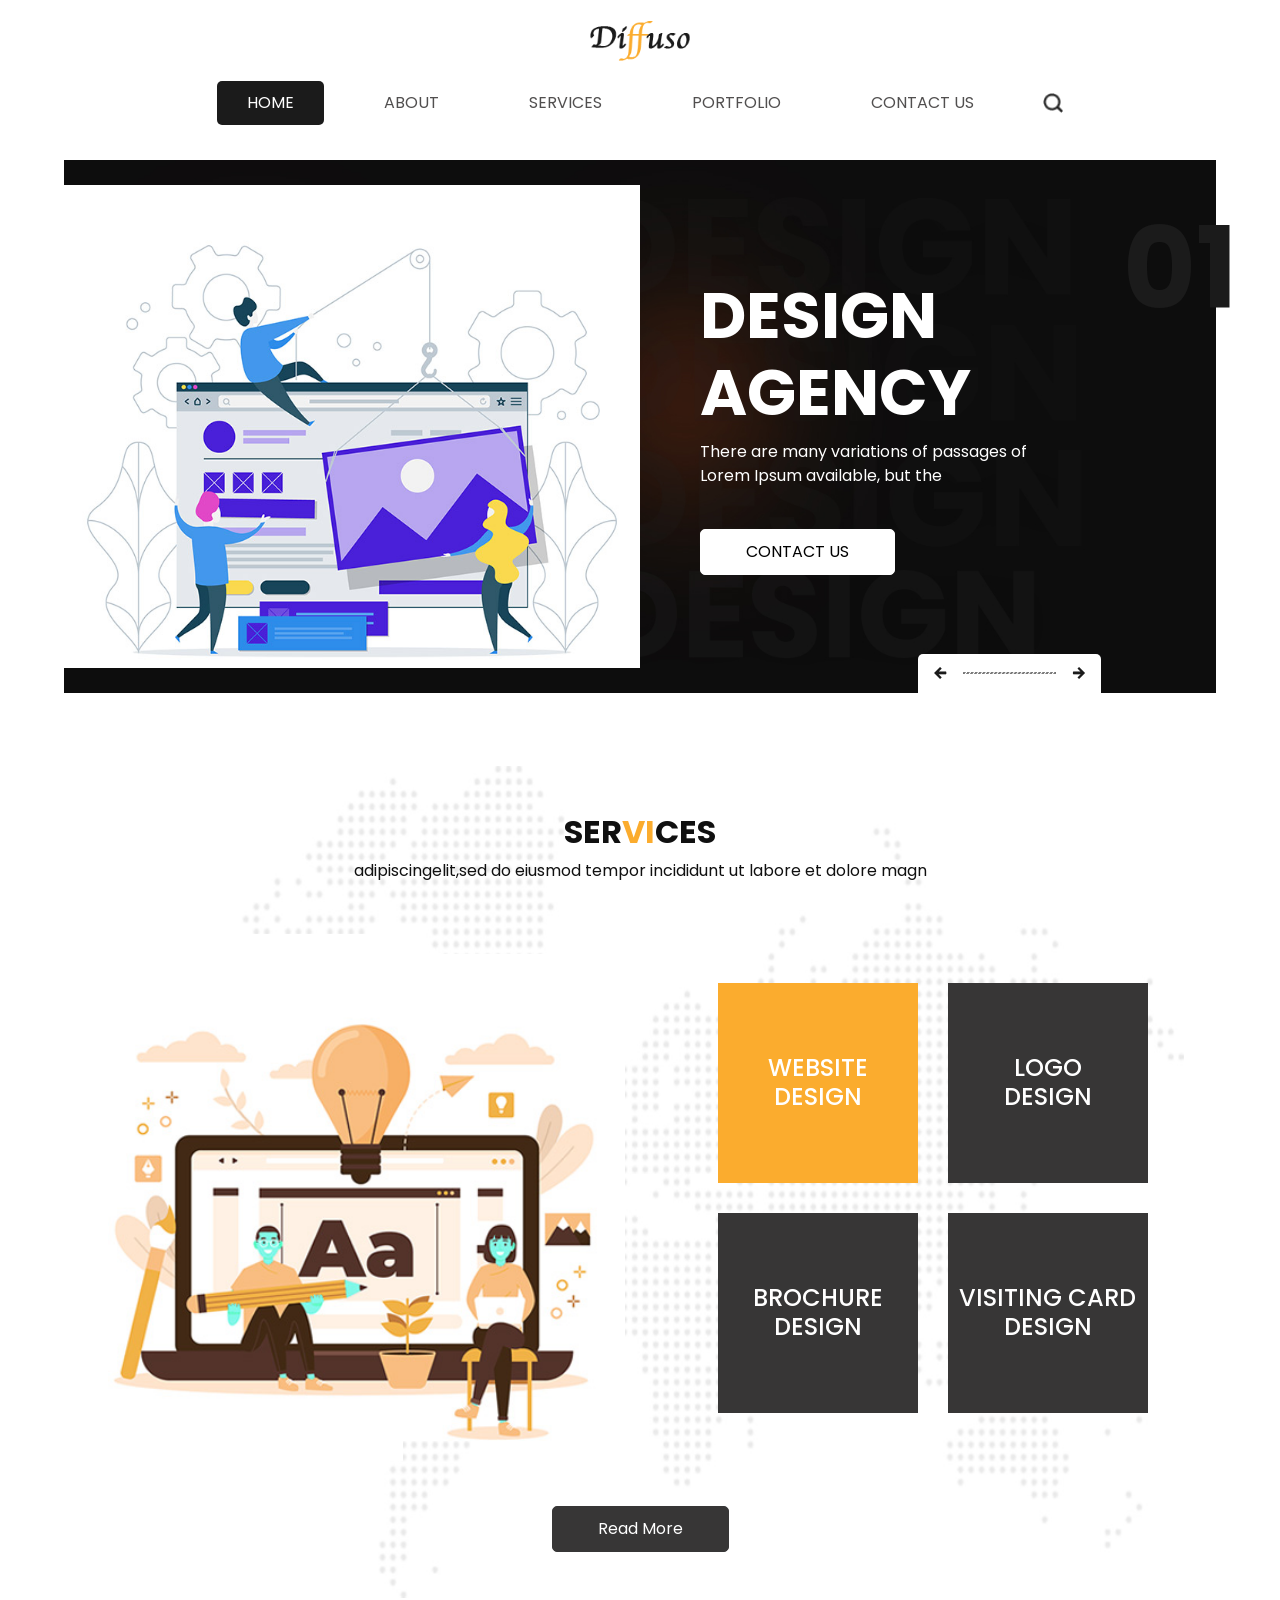
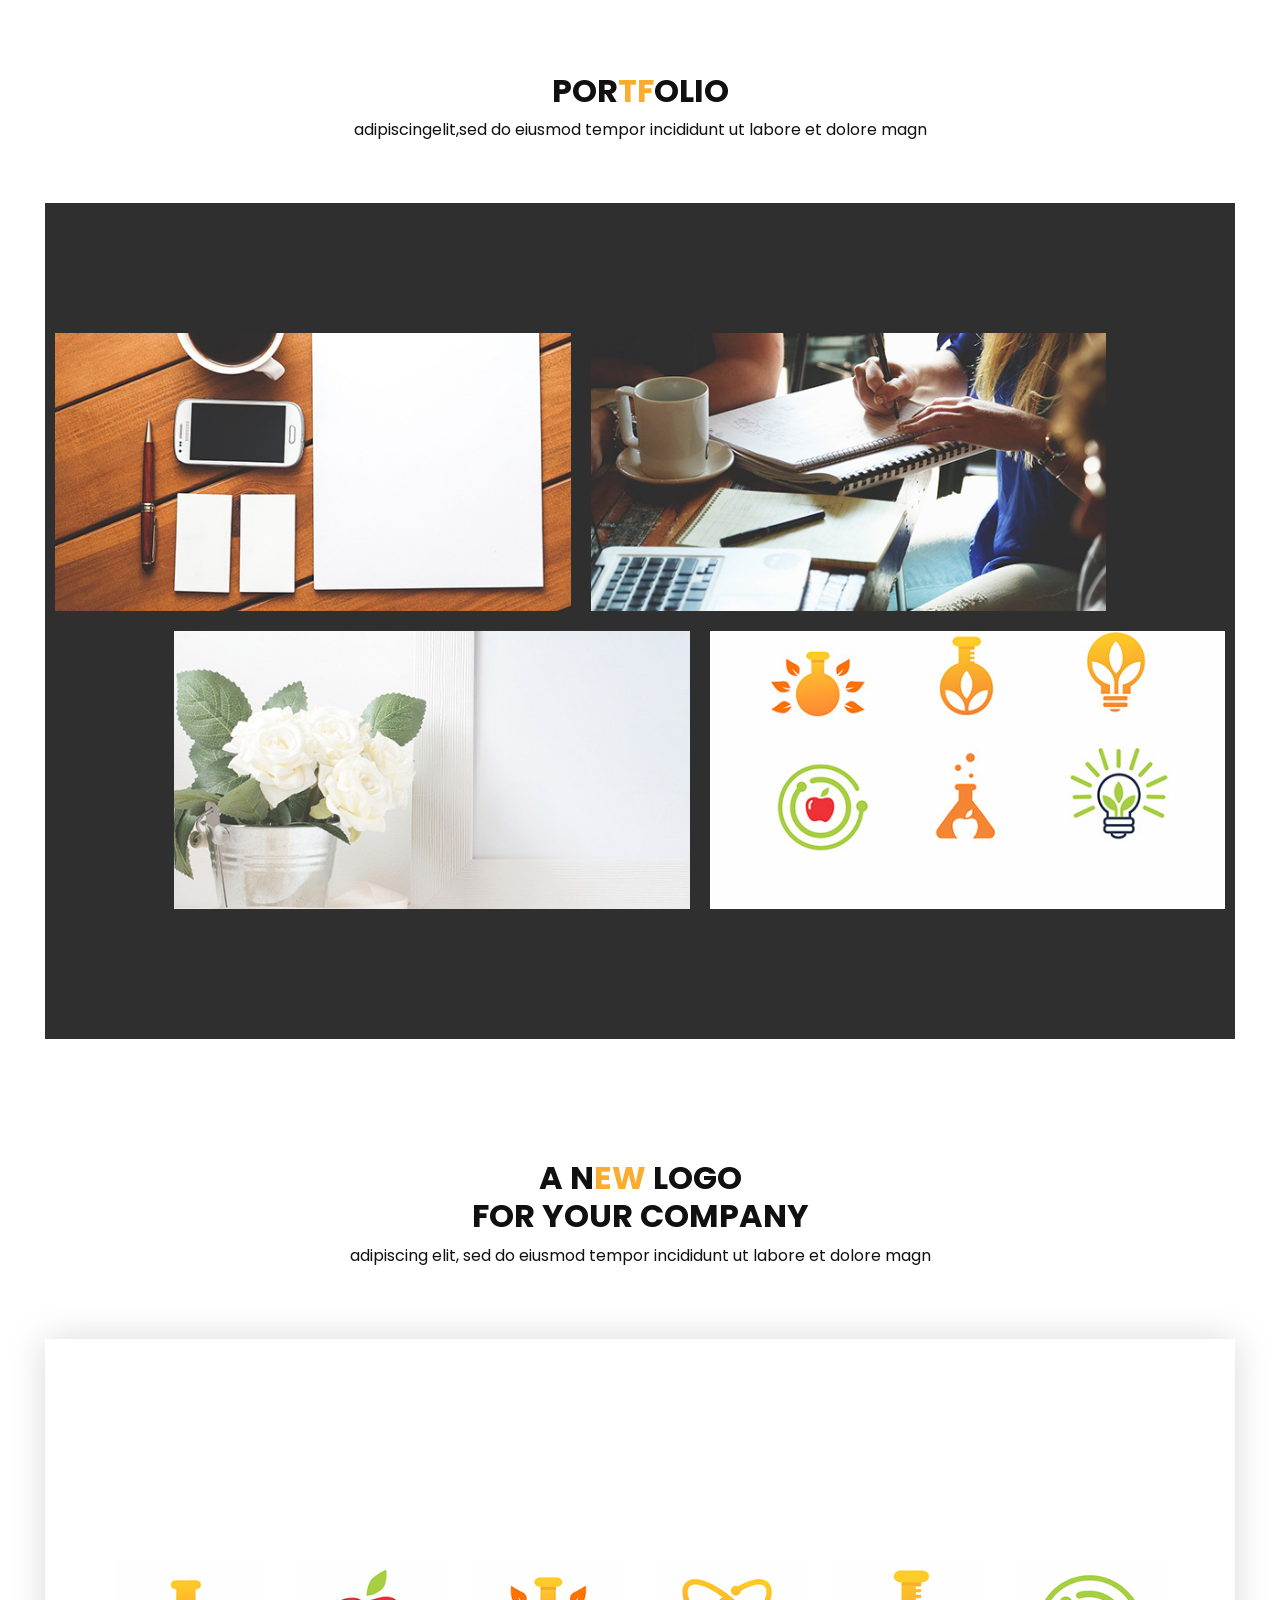
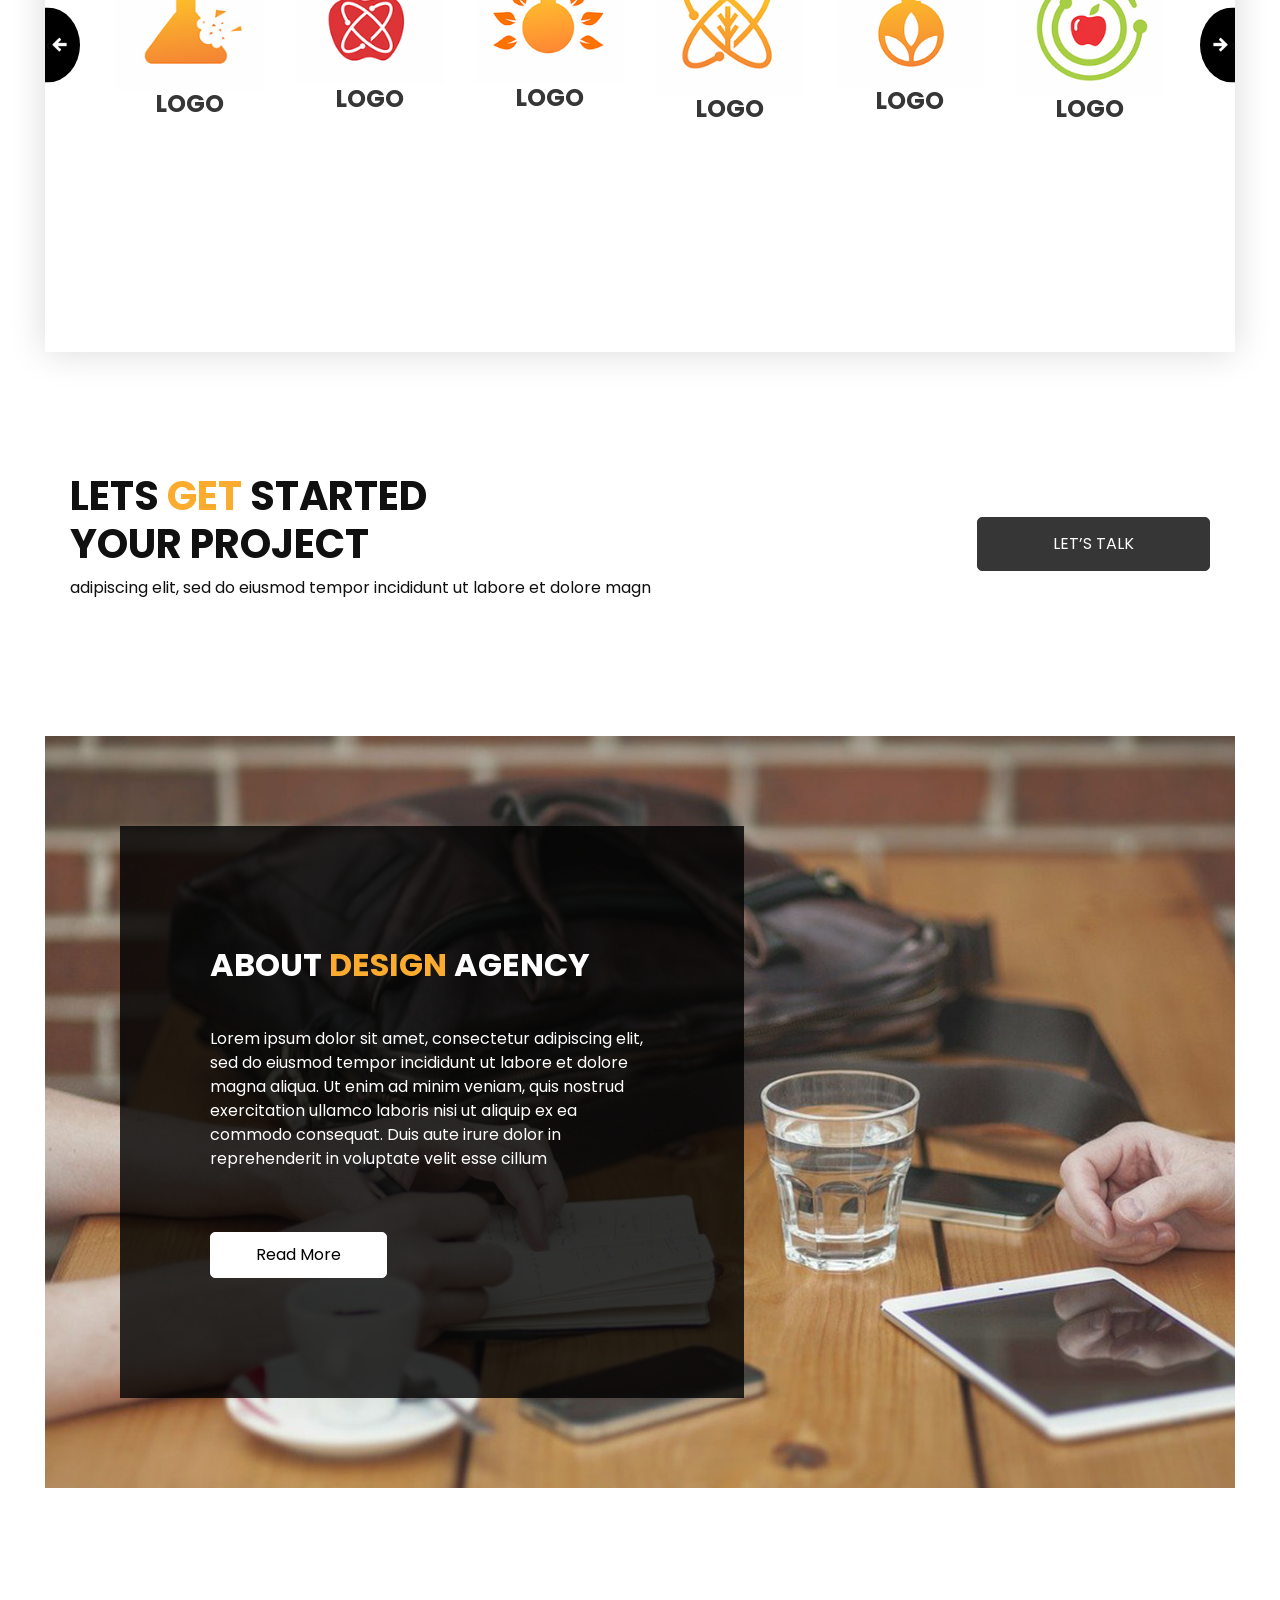
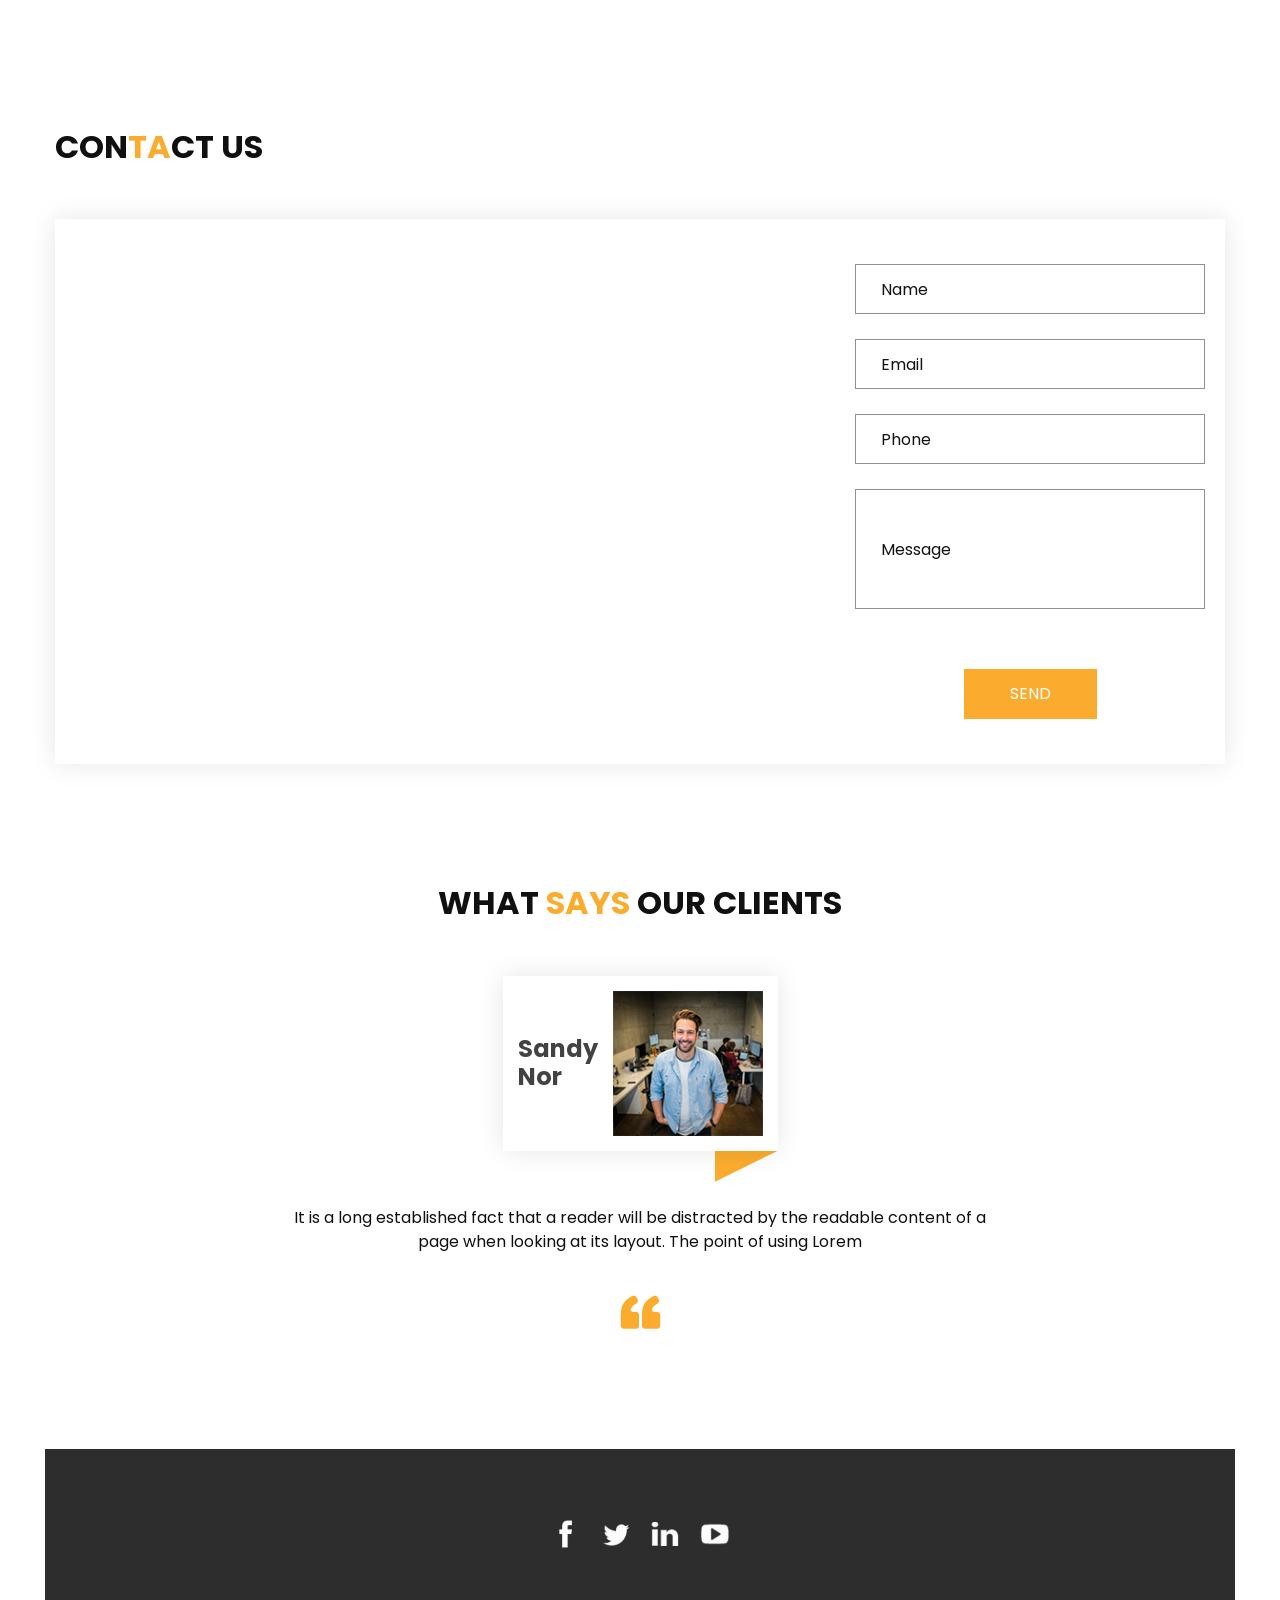
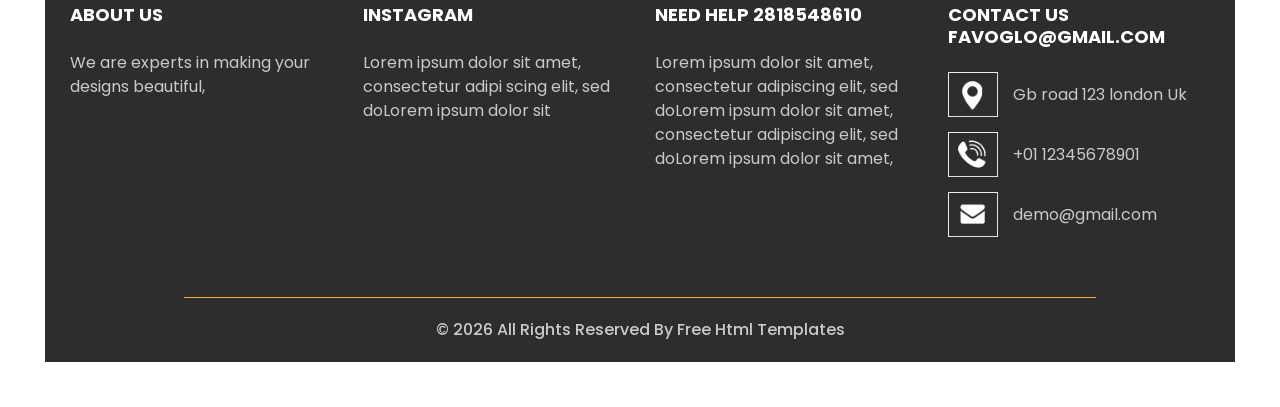
<file: index.html>
<!DOCTYPE html>
<html>

<head>
  <!-- Basic -->
  <meta charset="utf-8" />
  <meta http-equiv="X-UA-Compatible" content="IE=edge" />
  <!-- Mobile Metas -->
  <meta name="viewport" content="width=device-width, initial-scale=1, shrink-to-fit=no" />
  <!-- Site Metas -->
  <meta name="keywords" content="" />
  <meta name="description" content="" />
  <meta name="author" content="" />

  <title>
    Diffuso
  </title>

  <!-- slider stylesheet -->
  <link rel="stylesheet" type="text/css" href="https://cdnjs.cloudflare.com/ajax/libs/OwlCarousel2/2.3.4/assets/owl.carousel.min.css" />

  <!-- fonts style -->
  <link href="https://fonts.googleapis.com/css?family=Poppins:400,700|Raleway:400,700&display=swap" rel="stylesheet" />

  <!-- bootstrap core css -->
  <link rel="stylesheet" type="text/css" href="css/bootstrap.css" />

  <!-- Custom styles for this template -->
  <link href="css/style.css" rel="stylesheet" />
  <!-- responsive style -->
  <link href="css/responsive.css" rel="stylesheet" />
</head>

<body>
  <div class="hero_area">
    <!-- header section strats -->
    <header class="header_section">
      <div class="container-fluid">
        <nav class="navbar navbar-expand-lg custom_nav-container pt-3">
          <a class="navbar-brand" href="index.html">
            <img src="images/logo.png" alt="" />
          </a>
          <button class="navbar-toggler" type="button" data-toggle="collapse" data-target="#navbarSupportedContent" aria-controls="navbarSupportedContent" aria-expanded="false" aria-label="Toggle navigation">
            <span class="navbar-toggler-icon"></span>
          </button>

          <div class="collapse navbar-collapse" id="navbarSupportedContent">
            <div class="d-flex ml-auto flex-column flex-lg-row align-items-center">
              <ul class="navbar-nav  ">
                <li class="nav-item active">
                  <a class="nav-link" href="index.html">Home <span class="sr-only">(current)</span></a>
                </li>
                <li class="nav-item">
                  <a class="nav-link" href="about.html">
                    About
                  </a>
                </li>
                <li class="nav-item">
                  <a class="nav-link" href="service.html">
                    Services
                  </a>
                </li>
                <li class="nav-item">
                  <a class="nav-link" href="portfolio.html">
                    Portfolio
                  </a>
                </li>
                <li class="nav-item">
                  <a class="nav-link" href="contact.html">Contact Us</a>
                </li>
              </ul>
              <form class="form-inline my-2 my-lg-0 ml-0 ml-lg-4 mb-3 mb-lg-0">
                <button class="btn  my-2 my-sm-0 nav_search-btn" type="submit"></button>
              </form>
            </div>
          </div>
        </nav>
      </div>
    </header>
    <!-- end header section -->
    <!-- slider section -->

    <section class="slider_section">
      <div class="slider_container">
        <div id="carouselExampleIndicators" class="carousel slide" data-ride="carousel">
          <ol class="carousel-indicators">
            <li data-target="#carouselExampleIndicators" data-slide-to="0" class="active">
              01
            </li>
            <li data-target="#carouselExampleIndicators" data-slide-to="1">
              02
            </li>
            <li data-target="#carouselExampleIndicators" data-slide-to="2">
              03
            </li>
          </ol>
          <div class="carousel-inner">
            <div class="carousel-item active">
              <div class="container-fluid">
                <div class="row">
                  <div class="col-md-6 px-0">
                    <div class="img-box">
                      <img src="images/slider-img.jpg" alt="" />
                    </div>
                  </div>
                  <div class="col-md-6">
                    <div class="detail-box">
                      <h1>
                        Design
                        <br />
                        Agency
                      </h1>
                      <p>
                        There are many variations of passages of Lorem Ipsum available, but the
                      </p>
                      <a href="">
                        Contact Us
                      </a>
                    </div>
                  </div>
                </div>
              </div>
            </div>
            <div class="carousel-item">
              <div class="container-fluid">
                <div class="row">
                  <div class="col-md-6 px-0">
                    <div class="img-box">
                      <img src="images/slider-img.jpg" alt="" />
                    </div>
                  </div>
                  <div class="col-md-6">
                    <div class="detail-box">
                      <h1>
                        Design
                        <br />
                        Agency
                      </h1>
                      <p>
                        There are many variations of passages of Lorem Ipsum available, but the
                      </p>
                      <a href="">
                        Contact Us
                      </a>
                    </div>
                  </div>
                </div>
              </div>
            </div>
            <div class="carousel-item">
              <div class="container-fluid">
                <div class="row">
                  <div class="col-md-6 px-0">
                    <div class="img-box">
                      <img src="images/slider-img.jpg" alt="" />
                    </div>
                  </div>
                  <div class="col-md-6">
                    <div class="detail-box">
                      <h1>
                        Design
                        <br />
                        Agency
                      </h1>
                      <p>
                        There are many variations of passages of Lorem Ipsum available, but the
                      </p>
                      <a href="">
                        Contact Us
                      </a>
                    </div>
                  </div>
                </div>
              </div>
            </div>
          </div>
          <div class="carousel_btn-box">
            <a class="carousel-control-prev" href="#carouselExampleIndicators" role="button" data-slide="prev">
              <span class="sr-only">Previous</span>
            </a>
            <img src="images/line.png" alt="" />
            <a class="carousel-control-next" href="#carouselExampleIndicators" role="button" data-slide="next">
              <span class="sr-only">Next</span>
            </a>
          </div>
        </div>
      </div>
    </section>

    <!-- end slider section -->
  </div>
  <!-- end hero area -->

  <!-- service section -->

  <section class="service_section layout_padding">
    <div class="container">
      <div class="heading_container">
        <h2>
          Ser<span>vi</span>ces
        </h2>
        <p>
          adipiscingelit,sed do eiusmod tempor incididunt ut labore et dolore magn
        </p>
      </div>
      <div class="row">
        <div class="col-lg-6 ">
          <div class="img-container tab-content">
            <div class="img-box tab-pane fade show active" id="img1" role="tabpanel">
              <img src="images/service-img.jpg" alt="" />
            </div>
            <div class="img-box tab-pane fade  " id="img2" role="tabpanel">
              <img src="images/service-img.jpg" alt="" />
            </div>
            <div class="img-box tab-pane fade  " id="img3" role="tabpanel">
              <img src="images/service-img.jpg" alt="" />
            </div>
            <div class="img-box tab-pane fade  " id="img4" role="tabpanel">
              <img src="images/service-img.jpg" alt="" />
            </div>
          </div>
        </div>
        <div class="col-lg-6">
          <div class="detail-container nav nav-tabs" id="myTab" role="tablist">
            <div class="detail-box active" id="img1-tab" data-toggle="tab" href="#img1" role="tab" aria-selected="true">
              <h4>
                Website <br />
                design
              </h4>
            </div>
            <div class="detail-box" id="img2-tab" data-toggle="tab" href="#img2" role="tab" aria-selected="false">
              <h4>
                Logo <br />
                design
              </h4>
            </div>
            <div class="detail-box" id="img2-tab" data-toggle="tab" href="#img3" role="tab" aria-selected="false">
              <h4>
                brochure <br />
                design
              </h4>
            </div>
            <div class="detail-box" id="img2-tab" data-toggle="tab" href="#img4" role="tab" aria-selected="false">
              <h4>
                visiting card <br />
                design
              </h4>
            </div>
          </div>
        </div>
      </div>
      <div class="btn-box">
        <a href="">
          Read More
        </a>
      </div>
    </div>
  </section>

  <!-- end service section -->

  <!-- portfolio section -->

  <section class="portfolio_section">
    <div class="heading_container">
      <h2>
        Por<span>tf</span>olio
      </h2>
      <p>
        adipiscingelit,sed do eiusmod tempor incididunt ut labore et dolore magn
      </p>
    </div>
    <div class="portfolio_container layout_padding">
      <div class="box-1">
        <div class="img-box b-1">
          <img src="images/p1.jpg" alt="">
          <div class="btn-box">
            <a href="" class="btn-1">

            </a>
            <a href="" class="btn-2">

            </a>
          </div>
        </div>
        <div class="img-box b-2">
          <img src="images/p2.jpg" alt="">
          <div class="btn-box">
            <a href="" class="btn-1">

            </a>
            <a href="" class="btn-2">

            </a>
          </div>
        </div>
      </div>
      <div class="box-2">
        <div class="img-box b-3">
          <img src="images/p3.jpg" alt="">
          <div class="btn-box">
            <a href="" class="btn-1">

            </a>
            <a href="" class="btn-2">

            </a>
          </div>
        </div>
        <div class="img-box b-4">
          <img src="images/p4.jpg" alt="">
          <div class="btn-box">
            <a href="" class="btn-1">

            </a>
            <a href="" class="btn-2">

            </a>
          </div>
        </div>
      </div>
    </div>
  </section>

  <!-- end portfolio section -->

  <!-- logo section -->

  <section class="logo_section layout_padding">
    <div class="container">
      <div class="heading_container">
        <h2>
          A N<span>EW</span> Logo <br>
          FOR YOUR COMPANY
        </h2>
        <p>
          adipiscing elit, sed do eiusmod tempor incididunt ut labore et dolore magn
        </p>
      </div>
    </div>
    <div class="logo_container layout_padding">
      <div class="carousel-wrap">
        <div class="owl-carousel">
          <div class="item">
            <div class="box  b1">
              <div class="img-box">
                <img src="images/l1.jpg" alt="">
              </div>
              <div class="detail-box">
                <h4>
                  Logo
                </h4>
              </div>
            </div>
          </div>
          <div class="item">
            <div class="box b2">
              <div class="img-box">
                <img src="images/l2.jpg" alt="">
              </div>
              <div class="detail-box">
                <h4>
                  Logo
                </h4>
              </div>
            </div>
          </div>
          <div class="item">
            <div class="box  b1">
              <div class="img-box">
                <img src="images/l3.jpg" alt="">
              </div>
              <div class="detail-box">
                <h4>
                  Logo
                </h4>
              </div>
            </div>
          </div>
          <div class="item">
            <div class="box b2">
              <div class="img-box">
                <img src="images/l4.jpg" alt="">
              </div>
              <div class="detail-box">
                <h4>
                  Logo
                </h4>
              </div>
            </div>
          </div>
          <div class="item">
            <div class="box  b1">
              <div class="img-box">
                <img src="images/l5.jpg" alt="">
              </div>
              <div class="detail-box">
                <h4>
                  Logo
                </h4>
              </div>
            </div>
          </div>
          <div class="item">
            <div class="box b2">
              <div class="img-box">
                <img src="images/l6.jpg" alt="">
              </div>
              <div class="detail-box">
                <h4>
                  Logo
                </h4>
              </div>
            </div>
          </div>
          <div class="item">
            <div class="box  b1">
              <div class="img-box">
                <img src="images/l3.jpg" alt="">
              </div>
              <div class="detail-box">
                <h4>
                  Logo
                </h4>
              </div>
            </div>
          </div>
          <div class="item">
            <div class="box b2">
              <div class="img-box">
                <img src="images/l4.jpg" alt="">
              </div>
              <div class="detail-box">
                <h4>
                  Logo
                </h4>
              </div>
            </div>
          </div>
        </div>
      </div>
    </div>
  </section>


  <!-- end logo section -->


  <!-- started section -->

  <section class="started_section layout_padding-bottom">
    <div class="container">
      <div class="row">
        <div class="col-md-7">
          <div class="detail-box">
            <div class="heading_container">
              <h2>
                Lets <span>Get</span> Started <br>
                Your Project
              </h2>
              <p>
                adipiscing elit, sed do eiusmod tempor incididunt ut labore et dolore magn
              </p>
            </div>
          </div>
        </div>
        <div class="col-md-4 offset-md-1">
          <div class="btn-box">
            <a href="">
              Let’s talk
            </a>
          </div>
        </div>
      </div>
    </div>
  </section>

  <!-- end started section -->

  <!-- agency section -->

  <section class="agency_section layout_padding-bottom">
    <div class="agency_container ">
      <div class="box ">
        <div class="detail-box">
          <div class="heading_container">
            <h2>
              About <span>Design</span> Agency
            </h2>
          </div>
          <p>
            Lorem ipsum dolor sit amet, consectetur adipiscing elit, sed do eiusmod tempor incididunt ut labore et dolore magna aliqua. Ut enim ad minim veniam, quis nostrud exercitation ullamco laboris nisi ut aliquip ex ea commodo consequat. Duis aute irure dolor in reprehenderit in voluptate velit esse cillum
          </p>
          <a href="">
            Read More
          </a>
        </div>
      </div>
    </div>
  </section>

  <!-- end agency section -->


  <!-- contact section -->

  <section class="contact_section layout_padding">
    <div class="container px-0">
      <div class="heading_container">
        <h2 class="">
          Con<span>ta</span>ct Us
        </h2>
      </div>

    </div>
    <div class="container container-bg">
      <div class="row">
        <div class="col-lg-8 col-md-7 px-0">
          <div class="map_container">
            <div class="map-responsive">
              <iframe src="https://www.google.com/maps/embed/v1/place?key=AIzaSyA0s1a7phLN0iaD6-UE7m4qP-z21pH0eSc&q=Eiffel+Tower+Paris+France" width="600" height="300" frameborder="0" style="border:0; width: 100%; height:100%" allowfullscreen></iframe>
            </div>
          </div>
        </div>
        <div class="col-md-5 col-lg-4 px-0">
          <form action="">
            <div>
              <input type="text" placeholder="Name" />
            </div>
            <div>
              <input type="email" placeholder="Email" />
            </div>
            <div>
              <input type="text" placeholder="Phone" />
            </div>
            <div>
              <input type="text" class="message-box" placeholder="Message" />
            </div>
            <div class="d-flex ">
              <button>
                SEND
              </button>
            </div>
          </form>
        </div>
      </div>
    </div>
  </section>

  <!-- end contact section -->

  <!-- client section -->

  <section class="client_section layout_padding-bottom">
    <div class="container">
      <div class="heading_container">
        <h2>
          What <span>says</span> our clients
        </h2>
      </div>
      <div class="box">
        <div class="client_id">
          <div class="name">
            <h4>
              Sandy <br>
              Nor
            </h4>
          </div>
          <div class="img-box">
            <img src="images/client.jpg" alt="">
          </div>
        </div>
        <div class="detail-box">
          <p>
            It is a long established fact that a reader will be distracted by the readable content of a page when looking at its layout. The point of using Lorem
          </p>
          <img src="images/quote.png" alt="">
        </div>
      </div>
    </div>
  </section>

  <!-- end client section -->


  <!-- info section -->

  <section class="info_section  layout_padding2-top">
    <div class="social_container">
      <div class="social_box">
        <a href="">
          <img src="images/fb.png" alt="">
        </a>
        <a href="">
          <img src="images/twitter.png" alt="">
        </a>
        <a href="">
          <img src="images/linkedin.png" alt="">
        </a>
        <a href="">
          <img src="images/youtube.png" alt="">
        </a>
      </div>
    </div>
    <div class="info_container ">
      <div class="container">
        <div class="row">
          <div class="col-md-6 col-lg-3">
            <h6>
              ABOUT US
            </h6>
            <p>
              We are experts in making your designs beautiful,
            </p>
          </div>
          <div class="col-md-6 col-lg-3">
            <h6>
              Instagram
            </h6>
            <p>
              Lorem ipsum dolor sit amet, consectetur adipi
              scing elit, sed doLorem ipsum dolor sit
            </p>
          </div>
          <div class="col-md-6 col-lg-3">
            <h6>
              NEED HELP 2818548610
            </h6>
            <p>
              Lorem ipsum dolor sit amet, consectetur adipiscing elit, sed doLorem ipsum dolor sit amet, consectetur adipiscing elit, sed doLorem ipsum dolor sit amet,
            </p>
          </div>
          <div class="col-md-6 col-lg-3">
            <h6>
              CONTACT US favoglo@gmail.com
            </h6>
            <div class="info_link-box">
              <a href="">
                <img src="images/location.png" alt="">
                <span> Gb road 123 london Uk </span>
              </a>
              <a href="">
                <img src="images/call.png" alt="">
                <span>+01 12345678901</span>
              </a>
              <a href="">
                <img src="images/mail.png" alt="">
                <span> demo@gmail.com</span>
              </a>
            </div>
          </div>
        </div>
      </div>
    </div>
    <!-- footer section -->
    <section class=" footer_section">
      <div class="container">
        <p>
          &copy; <span id="displayYear"></span> All Rights Reserved By
          <a href="https://html.design/">Free Html Templates</a>
        </p>
      </div>
    </section>
    <!-- footer section -->

  </section>

  <!-- end info section -->


  <script type="text/javascript" src="js/jquery-3.4.1.min.js"></script>
  <script type="text/javascript" src="js/bootstrap.js"></script>
  <script type="text/javascript" src="https://cdnjs.cloudflare.com/ajax/libs/OwlCarousel2/2.3.4/owl.carousel.min.js">
  </script>
  <script type="text/javascript" src="js/custom.js"></script>

</body>

</html>
</file>
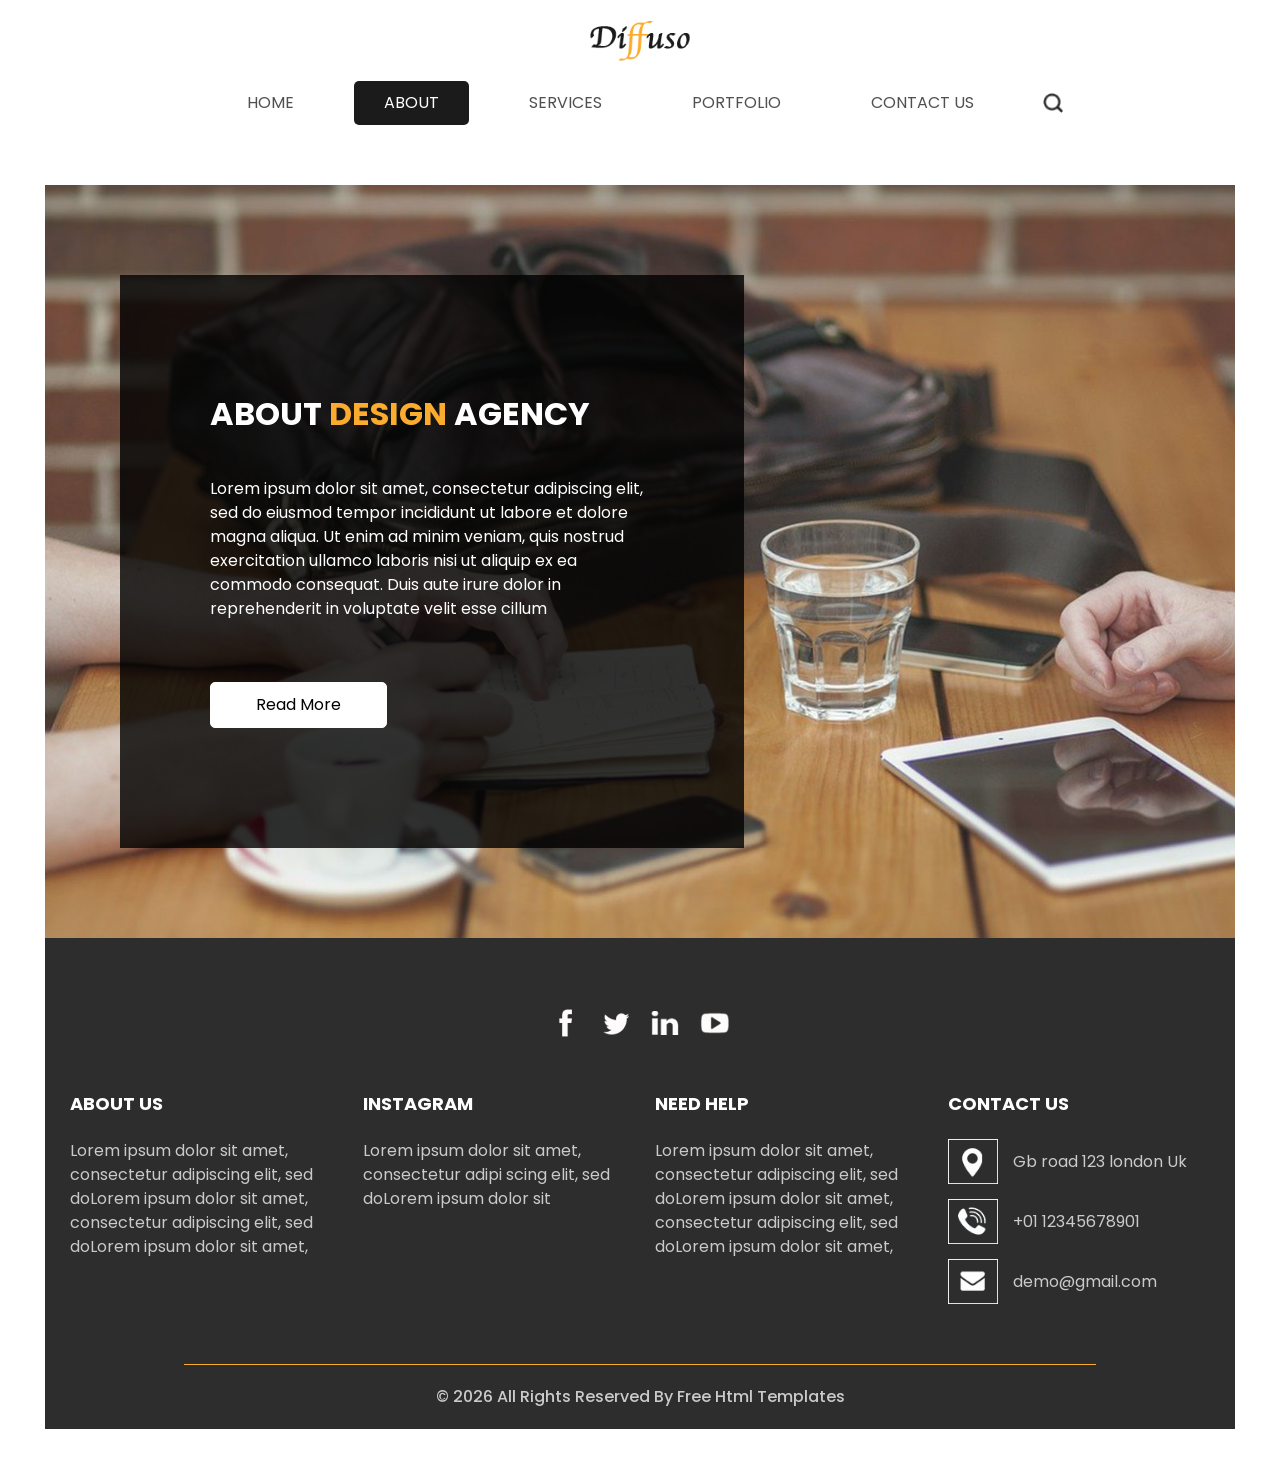
<file: about.html>
<!DOCTYPE html>
<html>

<head>
  <!-- Basic -->
  <meta charset="utf-8" />
  <meta http-equiv="X-UA-Compatible" content="IE=edge" />
  <!-- Mobile Metas -->
  <meta name="viewport" content="width=device-width, initial-scale=1, shrink-to-fit=no" />
  <!-- Site Metas -->
  <meta name="keywords" content="" />
  <meta name="description" content="" />
  <meta name="author" content="" />

  <title>
    Diffuso
  </title>

  <!-- slider stylesheet -->
  <link rel="stylesheet" type="text/css" href="https://cdnjs.cloudflare.com/ajax/libs/OwlCarousel2/2.3.4/assets/owl.carousel.min.css" />

  <!-- fonts style -->
  <link href="https://fonts.googleapis.com/css?family=Poppins:400,700|Raleway:400,700&display=swap" rel="stylesheet" />

  <!-- bootstrap core css -->
  <link rel="stylesheet" type="text/css" href="css/bootstrap.css" />

  <!-- Custom styles for this template -->
  <link href="css/style.css" rel="stylesheet" />
  <!-- responsive style -->
  <link href="css/responsive.css" rel="stylesheet" />
</head>

<body class="sub_page">
  <div class="hero_area">
    <!-- header section strats -->
    <header class="header_section">
      <div class="container-fluid">
        <nav class="navbar navbar-expand-lg custom_nav-container pt-3">
          <a class="navbar-brand" href="index.html">
            <img src="images/logo.png" alt="" />
          </a>
          <button class="navbar-toggler" type="button" data-toggle="collapse" data-target="#navbarSupportedContent" aria-controls="navbarSupportedContent" aria-expanded="false" aria-label="Toggle navigation">
            <span class="navbar-toggler-icon"></span>
          </button>

          <div class="collapse navbar-collapse" id="navbarSupportedContent">
            <div class="d-flex ml-auto flex-column flex-lg-row align-items-center">
              <ul class="navbar-nav  ">
                <li class="nav-item ">
                  <a class="nav-link" href="index.html">Home <span class="sr-only">(current)</span></a>
                </li>
                <li class="nav-item active">
                  <a class="nav-link" href="about.html">
                    About
                  </a>
                </li>
                <li class="nav-item">
                  <a class="nav-link" href="service.html">
                    Services
                  </a>
                </li>
                <li class="nav-item">
                  <a class="nav-link" href="portfolio.html">
                    Portfolio
                  </a>
                </li>
                <li class="nav-item">
                  <a class="nav-link" href="contact.html">Contact Us</a>
                </li>
              </ul>
              <form class="form-inline my-2 my-lg-0 ml-0 ml-lg-4 mb-3 mb-lg-0">
                <button class="btn  my-2 my-sm-0 nav_search-btn" type="submit"></button>
              </form>
            </div>
          </div>
        </nav>
      </div>
    </header>
    <!-- end header section -->
  </div>
  <!-- end hero area -->

  <!-- agency section -->

  <section class="agency_section layout_padding2-top">
    <div class="agency_container ">
      <div class="box ">
        <div class="detail-box">
          <div class="heading_container">
            <h2>
              About <span>Design</span> Agency
            </h2>
          </div>
          <p>
            Lorem ipsum dolor sit amet, consectetur adipiscing elit, sed do eiusmod tempor incididunt ut labore et dolore magna aliqua. Ut enim ad minim veniam, quis nostrud exercitation ullamco laboris nisi ut aliquip ex ea commodo consequat. Duis aute irure dolor in reprehenderit in voluptate velit esse cillum
          </p>
          <a href="">
            Read More
          </a>
        </div>
      </div>
    </div>
  </section>

  <!-- end agency section -->



  <!-- info section -->

  <section class="info_section  layout_padding2-top">
    <div class="social_container">
      <div class="social_box">
        <a href="">
          <img src="images/fb.png" alt="">
        </a>
        <a href="">
          <img src="images/twitter.png" alt="">
        </a>
        <a href="">
          <img src="images/linkedin.png" alt="">
        </a>
        <a href="">
          <img src="images/youtube.png" alt="">
        </a>
      </div>
    </div>
    <div class="info_container ">
      <div class="container">
        <div class="row">
          <div class="col-md-6 col-lg-3">
            <h6>
              ABOUT US
            </h6>
            <p>
              Lorem ipsum dolor sit amet, consectetur adipiscing elit, sed doLorem ipsum dolor sit amet, consectetur adipiscing elit, sed doLorem ipsum dolor sit amet,
            </p>
          </div>
          <div class="col-md-6 col-lg-3">
            <h6>
              Instagram
            </h6>
            <p>
              Lorem ipsum dolor sit amet, consectetur adipi
              scing elit, sed doLorem ipsum dolor sit
            </p>
          </div>
          <div class="col-md-6 col-lg-3">
            <h6>
              NEED HELP
            </h6>
            <p>
              Lorem ipsum dolor sit amet, consectetur adipiscing elit, sed doLorem ipsum dolor sit amet, consectetur adipiscing elit, sed doLorem ipsum dolor sit amet,
            </p>
          </div>
          <div class="col-md-6 col-lg-3">
            <h6>
              CONTACT US
            </h6>
            <div class="info_link-box">
              <a href="">
                <img src="images/location.png" alt="">
                <span> Gb road 123 london Uk </span>
              </a>
              <a href="">
                <img src="images/call.png" alt="">
                <span>+01 12345678901</span>
              </a>
              <a href="">
                <img src="images/mail.png" alt="">
                <span> demo@gmail.com</span>
              </a>
            </div>
          </div>
        </div>
      </div>
    </div>
    <!-- footer section -->
    <section class=" footer_section">
      <div class="container">
        <p>
          &copy; <span id="displayYear"></span> All Rights Reserved By
          <a href="https://html.design/">Free Html Templates</a>
        </p>
      </div>
    </section>
    <!-- footer section -->

  </section>

  <!-- end info section -->


  <script type="text/javascript" src="js/jquery-3.4.1.min.js"></script>
  <script type="text/javascript" src="js/bootstrap.js"></script>
  <script type="text/javascript" src="https://cdnjs.cloudflare.com/ajax/libs/OwlCarousel2/2.3.4/owl.carousel.min.js">
  </script>
  <script type="text/javascript" src="js/custom.js"></script>
</body>

</html>
</file>
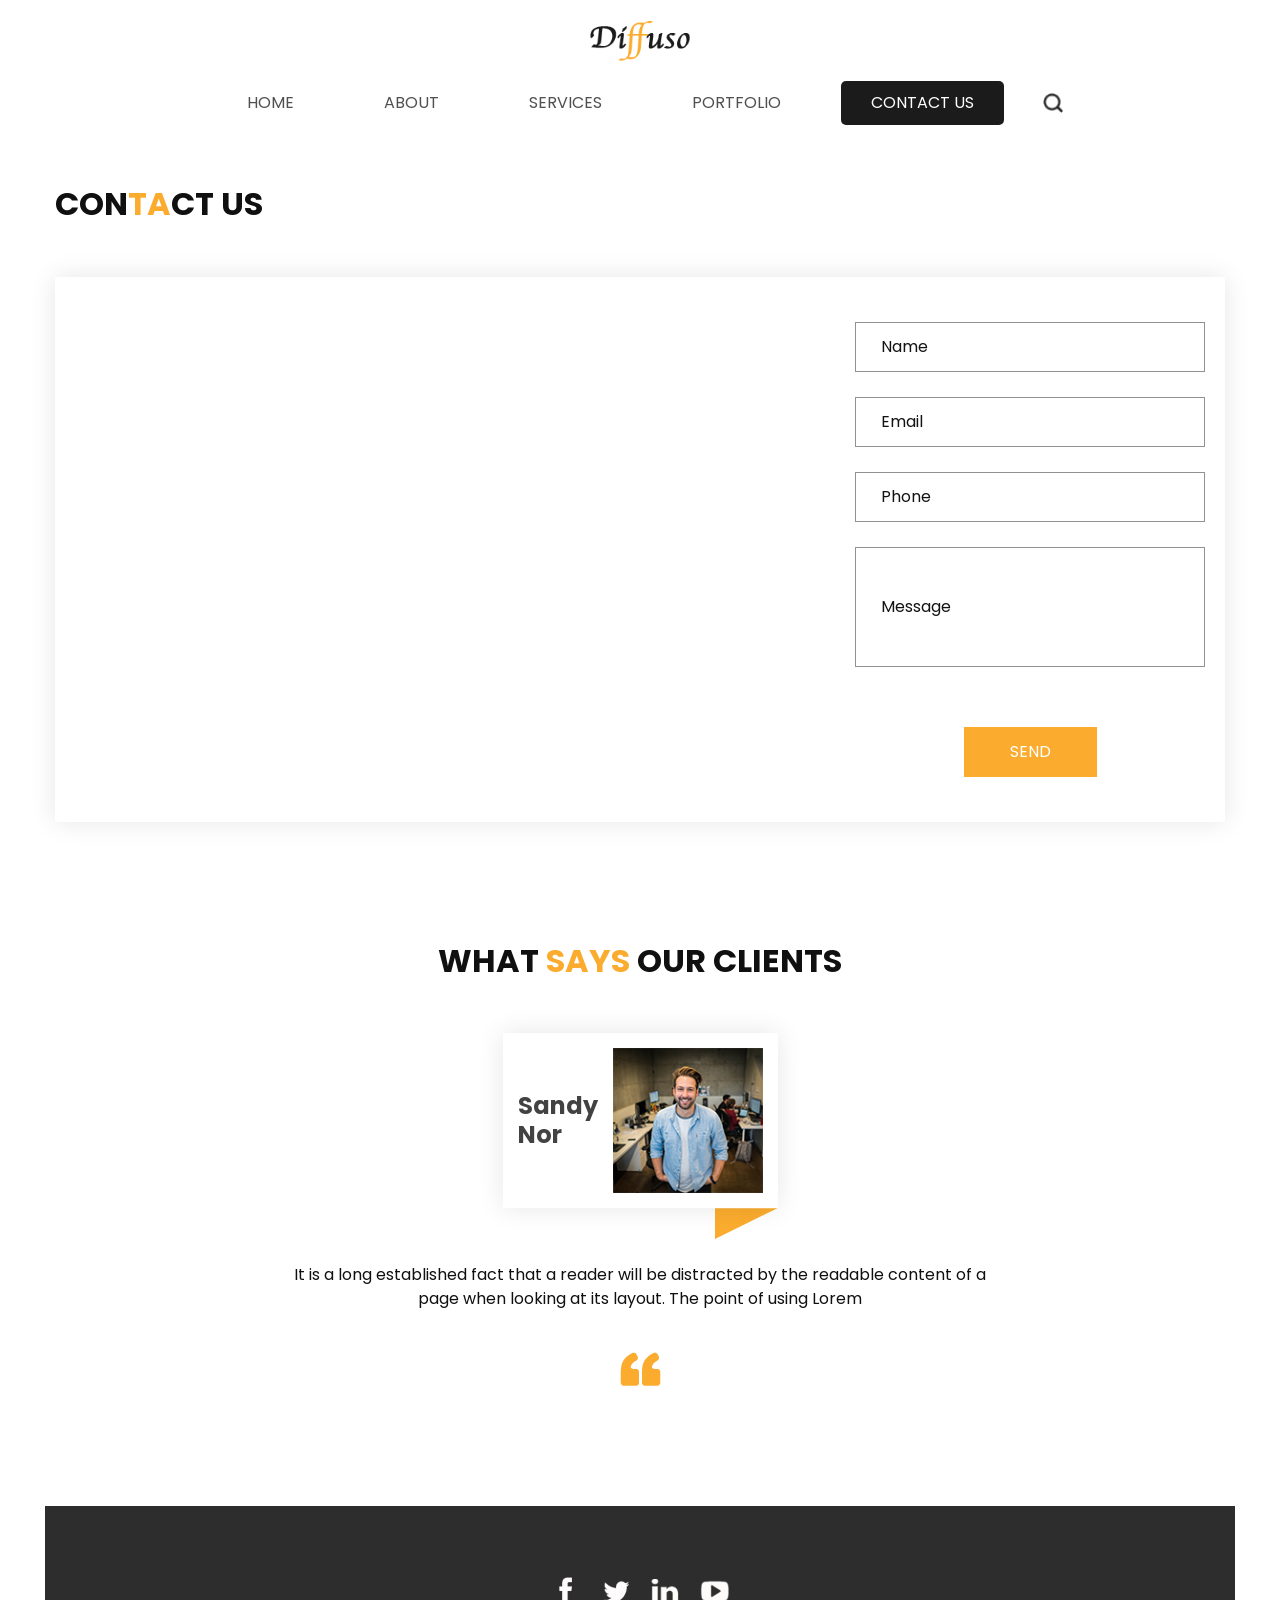
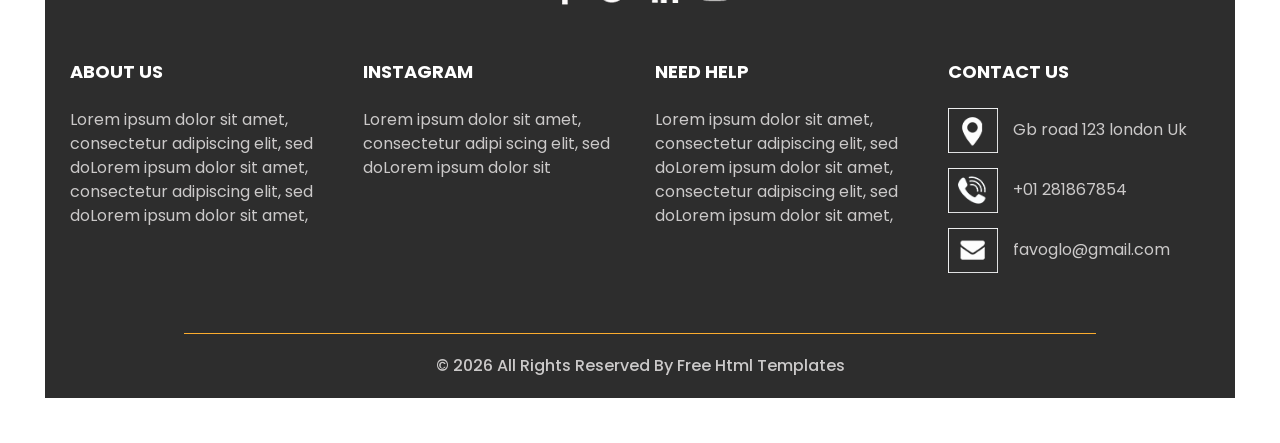
<file: contact.html>
<!DOCTYPE html>
<html>

<head>
  <!-- Basic -->
  <meta charset="utf-8" />
  <meta http-equiv="X-UA-Compatible" content="IE=edge" />
  <!-- Mobile Metas -->
  <meta name="viewport" content="width=device-width, initial-scale=1, shrink-to-fit=no" />
  <!-- Site Metas -->
  <meta name="keywords" content="" />
  <meta name="description" content="" />
  <meta name="author" content="" />

  <title>
    Diffuso
  </title>

  <!-- slider stylesheet -->
  <link rel="stylesheet" type="text/css" href="https://cdnjs.cloudflare.com/ajax/libs/OwlCarousel2/2.3.4/assets/owl.carousel.min.css" />

  <!-- fonts style -->
  <link href="https://fonts.googleapis.com/css?family=Poppins:400,700|Raleway:400,700&display=swap" rel="stylesheet" />

  <!-- bootstrap core css -->
  <link rel="stylesheet" type="text/css" href="css/bootstrap.css" />

  <!-- Custom styles for this template -->
  <link href="css/style.css" rel="stylesheet" />
  <!-- responsive style -->
  <link href="css/responsive.css" rel="stylesheet" />
</head>

<body class="sub_page">
  <div class="hero_area">
    <!-- header section strats -->
    <header class="header_section">
      <div class="container-fluid">
        <nav class="navbar navbar-expand-lg custom_nav-container pt-3">
          <a class="navbar-brand" href="index.html">
            <img src="images/logo.png" alt="" />
          </a>
          <button class="navbar-toggler" type="button" data-toggle="collapse" data-target="#navbarSupportedContent" aria-controls="navbarSupportedContent" aria-expanded="false" aria-label="Toggle navigation">
            <span class="navbar-toggler-icon"></span>
          </button>

          <div class="collapse navbar-collapse" id="navbarSupportedContent">
            <div class="d-flex ml-auto flex-column flex-lg-row align-items-center">
              <ul class="navbar-nav  ">
                <li class="nav-item ">
                  <a class="nav-link" href="index.html">Home <span class="sr-only">(current)</span></a>
                </li>
                <li class="nav-item">
                  <a class="nav-link" href="about.html">
                    About
                  </a>
                </li>
                <li class="nav-item">
                  <a class="nav-link" href="service.html">
                    Services
                  </a>
                </li>
                <li class="nav-item">
                  <a class="nav-link" href="portfolio.html">
                    Portfolio
                  </a>
                </li>
                <li class="nav-item active">
                  <a class="nav-link" href="contact.html">Contact Us</a>
                </li>
              </ul>
              <form class="form-inline my-2 my-lg-0 ml-0 ml-lg-4 mb-3 mb-lg-0">
                <button class="btn  my-2 my-sm-0 nav_search-btn" type="submit"></button>
              </form>
            </div>
          </div>
        </nav>
      </div>
    </header>
    <!-- end header section -->
  </div>
  <!-- end hero area -->


  <!-- contact section -->

  <section class="contact_section layout_padding-bottom layout_padding2-top">
    <div class="container px-0">
      <div class="heading_container">
        <h2 class="">
          Con<span>ta</span>ct Us
        </h2>
      </div>

    </div>
    <div class="container container-bg">
      <div class="row">
        <div class="col-lg-8 col-md-7 px-0">
          <div class="map_container">
            <div class="map-responsive">
              <iframe src="https://www.google.com/maps/embed/v1/place?key=AIzaSyA0s1a7phLN0iaD6-UE7m4qP-z21pH0eSc&q=Eiffel+Tower+Paris+France" width="600" height="300" frameborder="0" style="border:0; width: 100%; height:100%" allowfullscreen></iframe>
            </div>
          </div>
        </div>
        <div class="col-md-5 col-lg-4 px-0">
          <form action="">
            <div>
              <input type="text" placeholder="Name" />
            </div>
            <div>
              <input type="email" placeholder="Email" />
            </div>
            <div>
              <input type="text" placeholder="Phone" />
            </div>
            <div>
              <input type="text" class="message-box" placeholder="Message" />
            </div>
            <div class="d-flex ">
              <button>
                SEND
              </button>
            </div>
          </form>
        </div>
      </div>
    </div>
  </section>

  <!-- end contact section -->

  <!-- client section -->

  <section class="client_section layout_padding-bottom">
    <div class="container">
      <div class="heading_container">
        <h2>
          What <span>says</span> our clients
        </h2>
      </div>
      <div class="box">
        <div class="client_id">
          <div class="name">
            <h4>
              Sandy <br>
              Nor
            </h4>
          </div>
          <div class="img-box">
            <img src="images/client.jpg" alt="">
          </div>
        </div>
        <div class="detail-box">
          <p>
            It is a long established fact that a reader will be distracted by the readable content of a page when looking at its layout. The point of using Lorem
          </p>
          <img src="images/quote.png" alt="">
        </div>
      </div>
    </div>
  </section>

  <!-- end client section -->


  <!-- info section -->

  <section class="info_section  layout_padding2-top">
    <div class="social_container">
      <div class="social_box">
        <a href="">
          <img src="images/fb.png" alt="">
        </a>
        <a href="">
          <img src="images/twitter.png" alt="">
        </a>
        <a href="">
          <img src="images/linkedin.png" alt="">
        </a>
        <a href="">
          <img src="images/youtube.png" alt="">
        </a>
      </div>
    </div>
    <div class="info_container ">
      <div class="container">
        <div class="row">
          <div class="col-md-6 col-lg-3">
            <h6>
              ABOUT US
            </h6>
            <p>
              Lorem ipsum dolor sit amet, consectetur adipiscing elit, sed doLorem ipsum dolor sit amet, consectetur adipiscing elit, sed doLorem ipsum dolor sit amet,
            </p>
          </div>
          <div class="col-md-6 col-lg-3">
            <h6>
              Instagram
            </h6>
            <p>
              Lorem ipsum dolor sit amet, consectetur adipi
              scing elit, sed doLorem ipsum dolor sit
            </p>
          </div>
          <div class="col-md-6 col-lg-3">
            <h6>
              NEED HELP
            </h6>
            <p>
              Lorem ipsum dolor sit amet, consectetur adipiscing elit, sed doLorem ipsum dolor sit amet, consectetur adipiscing elit, sed doLorem ipsum dolor sit amet,
            </p>
          </div>
          <div class="col-md-6 col-lg-3">
            <h6>
              CONTACT US
            </h6>
            <div class="info_link-box">
              <a href="">
                <img src="images/location.png" alt="">
                <span> Gb road 123 london Uk </span>
              </a>
              <a href="">
                <img src="images/call.png" alt="">
                <span>+01 281867854</span>
              </a>
              <a href="">
                <img src="images/mail.png" alt="">
                <span> favoglo@gmail.com</span>
              </a>
            </div>
          </div>
        </div>
      </div>
    </div>
    <!-- footer section -->
    <section class=" footer_section">
      <div class="container">
        <p>
          &copy; <span id="displayYear"></span> All Rights Reserved By
          <a href="https://html.design/">Free Html Templates</a>
        </p>
      </div>
    </section>
    <!-- footer section -->

  </section>

  <!-- end info section -->


  <script type="text/javascript" src="js/jquery-3.4.1.min.js"></script>
  <script type="text/javascript" src="js/bootstrap.js"></script>
  <script type="text/javascript" src="https://cdnjs.cloudflare.com/ajax/libs/OwlCarousel2/2.3.4/owl.carousel.min.js">
  </script>
  <script type="text/javascript" src="js/custom.js"></script>
</body>

</html>
</file>
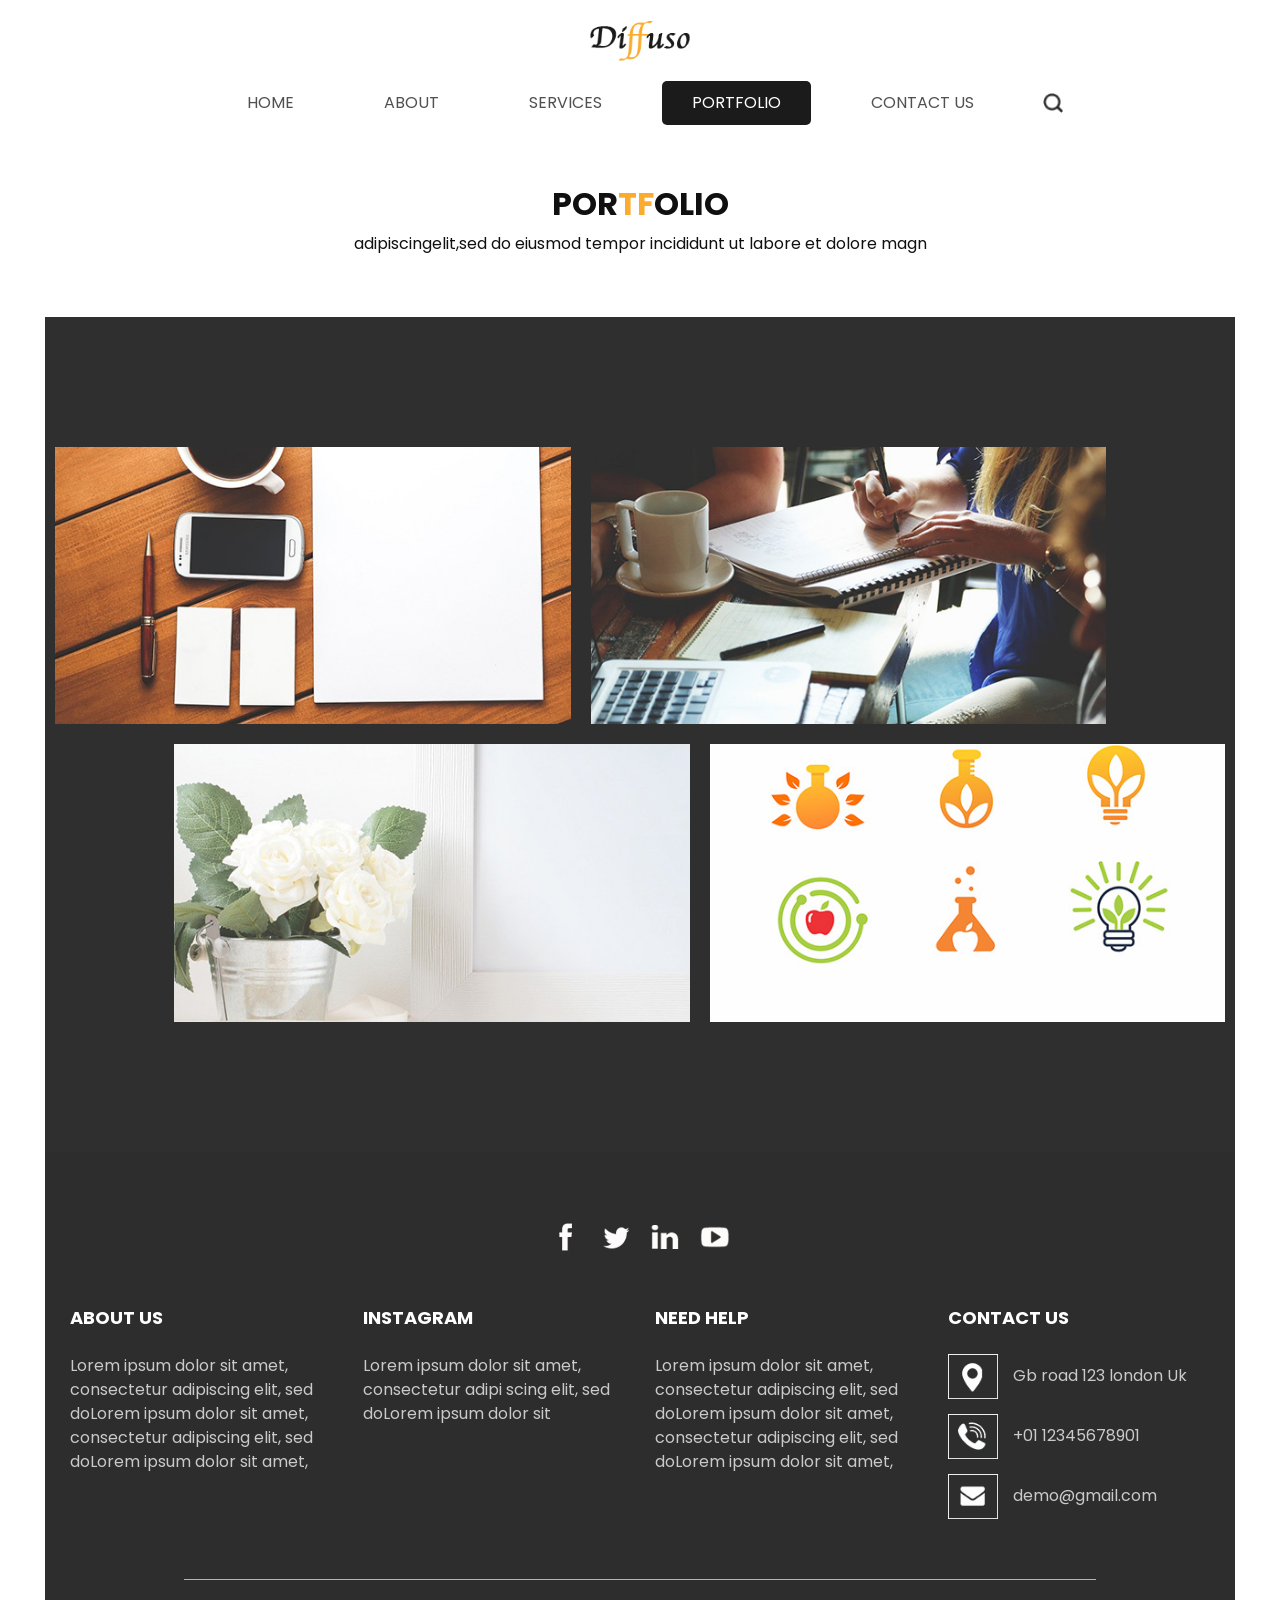
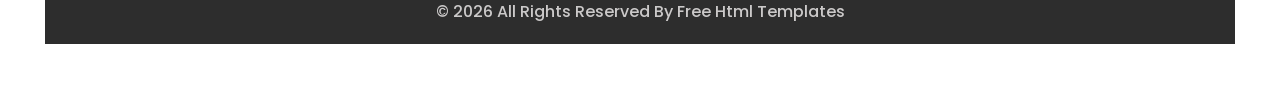
<file: portfolio.html>
<!DOCTYPE html>
<html>

<head>
  <!-- Basic -->
  <meta charset="utf-8" />
  <meta http-equiv="X-UA-Compatible" content="IE=edge" />
  <!-- Mobile Metas -->
  <meta name="viewport" content="width=device-width, initial-scale=1, shrink-to-fit=no" />
  <!-- Site Metas -->
  <meta name="keywords" content="" />
  <meta name="description" content="" />
  <meta name="author" content="" />

  <title>
    Diffuso
  </title>

  <!-- slider stylesheet -->
  <link rel="stylesheet" type="text/css" href="https://cdnjs.cloudflare.com/ajax/libs/OwlCarousel2/2.3.4/assets/owl.carousel.min.css" />

  <!-- fonts style -->
  <link href="https://fonts.googleapis.com/css?family=Poppins:400,700|Raleway:400,700&display=swap" rel="stylesheet" />

  <!-- bootstrap core css -->
  <link rel="stylesheet" type="text/css" href="css/bootstrap.css" />

  <!-- Custom styles for this template -->
  <link href="css/style.css" rel="stylesheet" />
  <!-- responsive style -->
  <link href="css/responsive.css" rel="stylesheet" />
</head>

<body class="sub_page">
  <div class="hero_area">
    <!-- header section strats -->
    <header class="header_section">
      <div class="container-fluid">
        <nav class="navbar navbar-expand-lg custom_nav-container pt-3">
          <a class="navbar-brand" href="index.html">
            <img src="images/logo.png" alt="" />
          </a>
          <button class="navbar-toggler" type="button" data-toggle="collapse" data-target="#navbarSupportedContent" aria-controls="navbarSupportedContent" aria-expanded="false" aria-label="Toggle navigation">
            <span class="navbar-toggler-icon"></span>
          </button>

          <div class="collapse navbar-collapse" id="navbarSupportedContent">
            <div class="d-flex ml-auto flex-column flex-lg-row align-items-center">
              <ul class="navbar-nav  ">
                <li class="nav-item ">
                  <a class="nav-link" href="index.html">Home <span class="sr-only">(current)</span></a>
                </li>
                <li class="nav-item">
                  <a class="nav-link" href="about.html">
                    About
                  </a>
                </li>
                <li class="nav-item">
                  <a class="nav-link" href="service.html">
                    Services
                  </a>
                </li>
                <li class="nav-item active">
                  <a class="nav-link" href="portfolio.html">
                    Portfolio
                  </a>
                </li>
                <li class="nav-item">
                  <a class="nav-link" href="contact.html">Contact Us</a>
                </li>
              </ul>
              <form class="form-inline my-2 my-lg-0 ml-0 ml-lg-4 mb-3 mb-lg-0">
                <button class="btn  my-2 my-sm-0 nav_search-btn" type="submit"></button>
              </form>
            </div>
          </div>
        </nav>
      </div>
    </header>
    <!-- end header section -->
  </div>
  <!-- end hero area -->

  <!-- portfolio section -->

  <section class="portfolio_section layout_padding2-top">
    <div class="heading_container">
      <h2>
        Por<span>tf</span>olio
      </h2>
      <p>
        adipiscingelit,sed do eiusmod tempor incididunt ut labore et dolore magn
      </p>
    </div>
    <div class="portfolio_container layout_padding">
      <div class="box-1">
        <div class="img-box b-1">
          <img src="images/p1.jpg" alt="">
          <div class="btn-box">
            <a href="" class="btn-1">

            </a>
            <a href="" class="btn-2">

            </a>
          </div>
        </div>
        <div class="img-box b-2">
          <img src="images/p2.jpg" alt="">
          <div class="btn-box">
            <a href="" class="btn-1">

            </a>
            <a href="" class="btn-2">

            </a>
          </div>
        </div>
      </div>
      <div class="box-2">
        <div class="img-box b-3">
          <img src="images/p3.jpg" alt="">
          <div class="btn-box">
            <a href="" class="btn-1">

            </a>
            <a href="" class="btn-2">

            </a>
          </div>
        </div>
        <div class="img-box b-4">
          <img src="images/p4.jpg" alt="">
          <div class="btn-box">
            <a href="" class="btn-1">

            </a>
            <a href="" class="btn-2">

            </a>
          </div>
        </div>
      </div>
    </div>
  </section>

  <!-- end portfolio section -->


  <!-- info section -->

  <section class="info_section  layout_padding2-top">
    <div class="social_container">
      <div class="social_box">
        <a href="">
          <img src="images/fb.png" alt="">
        </a>
        <a href="">
          <img src="images/twitter.png" alt="">
        </a>
        <a href="">
          <img src="images/linkedin.png" alt="">
        </a>
        <a href="">
          <img src="images/youtube.png" alt="">
        </a>
      </div>
    </div>
    <div class="info_container ">
      <div class="container">
        <div class="row">
          <div class="col-md-6 col-lg-3">
            <h6>
              ABOUT US
            </h6>
            <p>
              Lorem ipsum dolor sit amet, consectetur adipiscing elit, sed doLorem ipsum dolor sit amet, consectetur adipiscing elit, sed doLorem ipsum dolor sit amet,
            </p>
          </div>
          <div class="col-md-6 col-lg-3">
            <h6>
              Instagram
            </h6>
            <p>
              Lorem ipsum dolor sit amet, consectetur adipi
              scing elit, sed doLorem ipsum dolor sit
            </p>
          </div>
          <div class="col-md-6 col-lg-3">
            <h6>
              NEED HELP
            </h6>
            <p>
              Lorem ipsum dolor sit amet, consectetur adipiscing elit, sed doLorem ipsum dolor sit amet, consectetur adipiscing elit, sed doLorem ipsum dolor sit amet,
            </p>
          </div>
          <div class="col-md-6 col-lg-3">
            <h6>
              CONTACT US
            </h6>
            <div class="info_link-box">
              <a href="">
                <img src="images/location.png" alt="">
                <span> Gb road 123 london Uk </span>
              </a>
              <a href="">
                <img src="images/call.png" alt="">
                <span>+01 12345678901</span>
              </a>
              <a href="">
                <img src="images/mail.png" alt="">
                <span> demo@gmail.com</span>
              </a>
            </div>
          </div>
        </div>
      </div>
    </div>
    <!-- footer section -->
    <section class="footer_section">
      <div class="container">
        <p>
          &copy; <span id="displayYear"></span> All Rights Reserved By
          <a href="https://html.design/">Free Html Templates</a>
        </p>
      </div>
    </section>
    <!-- footer section -->

  </section>

  <!-- end info section -->


  <script type="text/javascript" src="js/jquery-3.4.1.min.js"></script>
  <script type="text/javascript" src="js/bootstrap.js"></script>
  <script type="text/javascript" src="https://cdnjs.cloudflare.com/ajax/libs/OwlCarousel2/2.3.4/owl.carousel.min.js">
  </script>
  <script type="text/javascript" src="js/custom.js"></script>
</body>

</html>
</file>
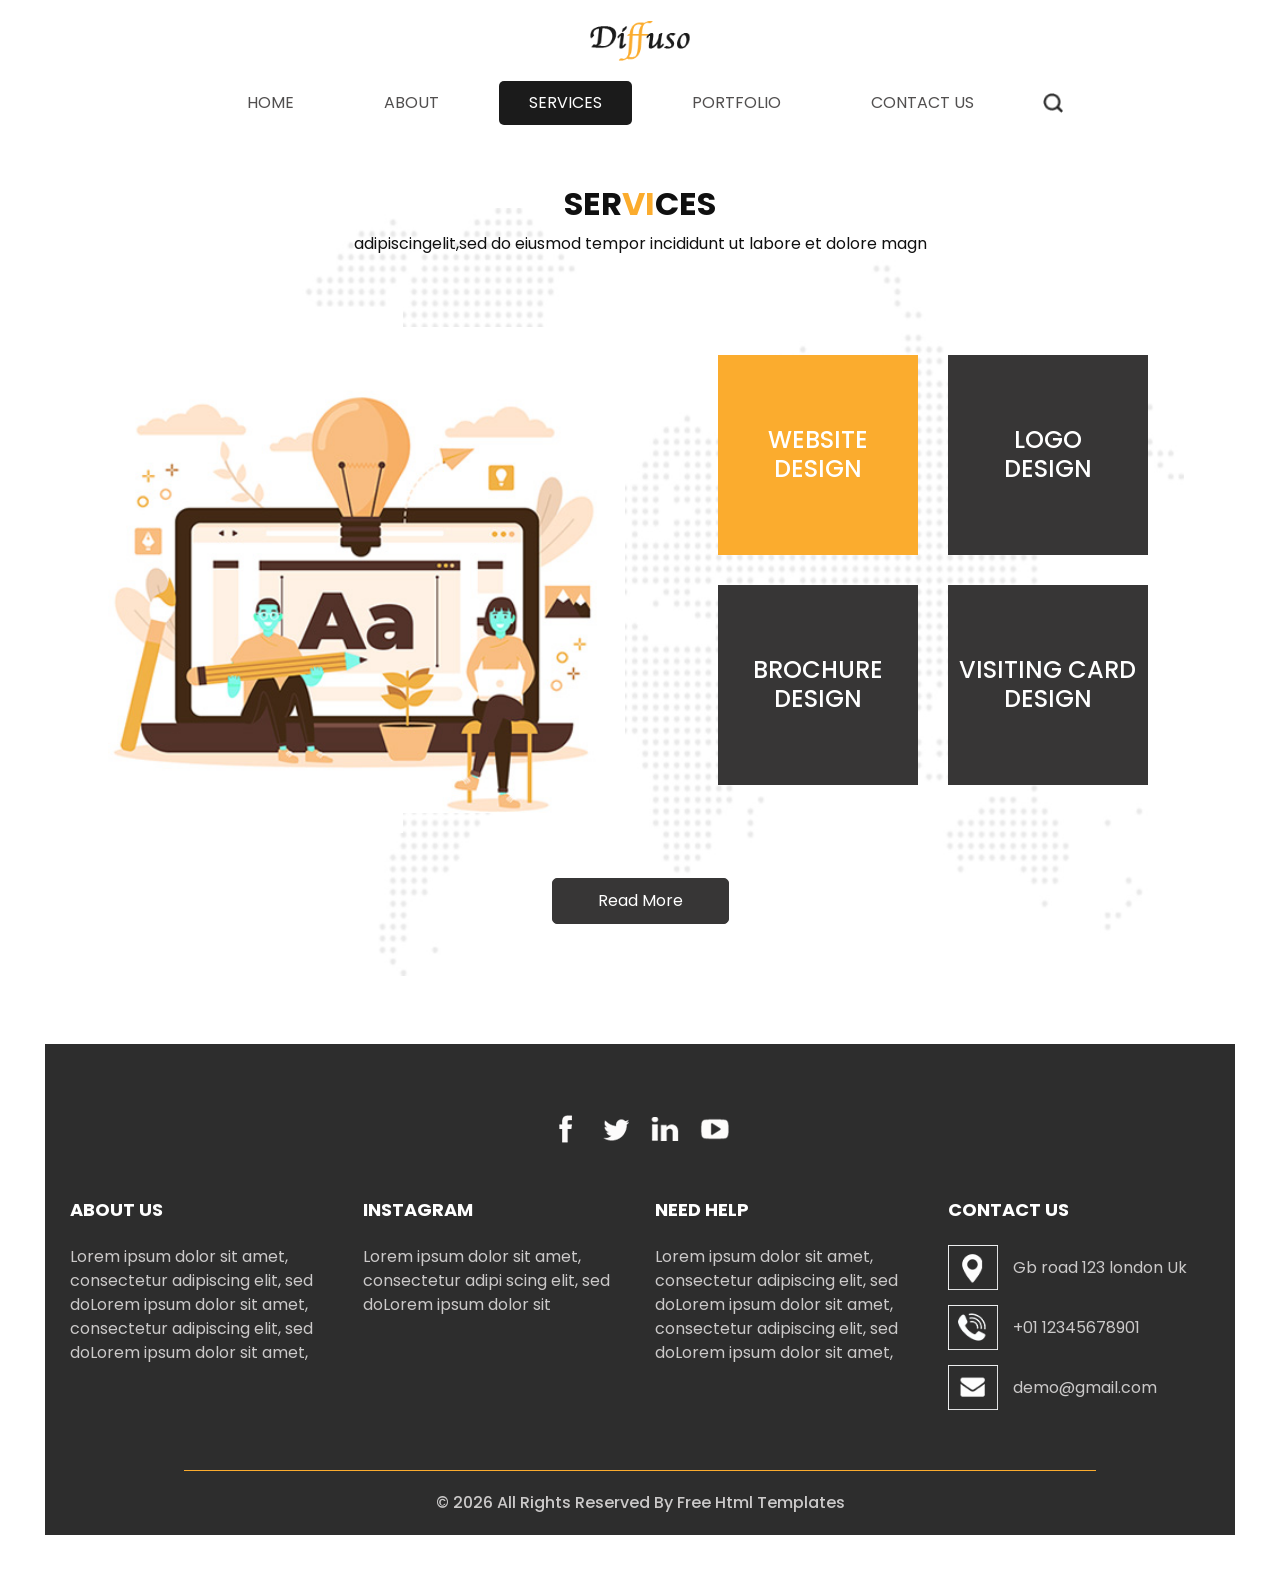
<file: service.html>
<!DOCTYPE html>
<html>

<head>
  <!-- Basic -->
  <meta charset="utf-8" />
  <meta http-equiv="X-UA-Compatible" content="IE=edge" />
  <!-- Mobile Metas -->
  <meta name="viewport" content="width=device-width, initial-scale=1, shrink-to-fit=no" />
  <!-- Site Metas -->
  <meta name="keywords" content="" />
  <meta name="description" content="" />
  <meta name="author" content="" />

  <title>
    Diffuso
  </title>

  <!-- slider stylesheet -->
  <link rel="stylesheet" type="text/css" href="https://cdnjs.cloudflare.com/ajax/libs/OwlCarousel2/2.3.4/assets/owl.carousel.min.css" />

  <!-- fonts style -->
  <link href="https://fonts.googleapis.com/css?family=Poppins:400,700|Raleway:400,700&display=swap" rel="stylesheet" />

  <!-- bootstrap core css -->
  <link rel="stylesheet" type="text/css" href="css/bootstrap.css" />

  <!-- Custom styles for this template -->
  <link href="css/style.css" rel="stylesheet" />
  <!-- responsive style -->
  <link href="css/responsive.css" rel="stylesheet" />
</head>

<body class="sub_page">
  <div class="hero_area">
    <!-- header section strats -->
    <header class="header_section">
      <div class="container-fluid">
        <nav class="navbar navbar-expand-lg custom_nav-container pt-3">
          <a class="navbar-brand" href="index.html">
            <img src="images/logo.png" alt="" />
          </a>
          <button class="navbar-toggler" type="button" data-toggle="collapse" data-target="#navbarSupportedContent" aria-controls="navbarSupportedContent" aria-expanded="false" aria-label="Toggle navigation">
            <span class="navbar-toggler-icon"></span>
          </button>

          <div class="collapse navbar-collapse" id="navbarSupportedContent">
            <div class="d-flex ml-auto flex-column flex-lg-row align-items-center">
              <ul class="navbar-nav  ">
                <li class="nav-item ">
                  <a class="nav-link" href="index.html">Home <span class="sr-only">(current)</span></a>
                </li>
                <li class="nav-item">
                  <a class="nav-link" href="about.html">
                    About
                  </a>
                </li>
                <li class="nav-item active">
                  <a class="nav-link" href="service.html">
                    Services
                  </a>
                </li>
                <li class="nav-item">
                  <a class="nav-link" href="portfolio.html">
                    Portfolio
                  </a>
                </li>
                <li class="nav-item">
                  <a class="nav-link" href="contact.html">Contact Us</a>
                </li>
              </ul>
              <form class="form-inline my-2 my-lg-0 ml-0 ml-lg-4 mb-3 mb-lg-0">
                <button class="btn  my-2 my-sm-0 nav_search-btn" type="submit"></button>
              </form>
            </div>
          </div>
        </nav>
      </div>
    </header>
    <!-- end header section -->
  </div>
  <!-- end hero area -->

  <!-- service section -->

  <section class="service_section layout_padding-bottom layout_padding2-top">
    <div class="container">
      <div class="heading_container">
        <h2>
          Ser<span>vi</span>ces
        </h2>
        <p>
          adipiscingelit,sed do eiusmod tempor incididunt ut labore et dolore magn
        </p>
      </div>
      <div class="row">
        <div class="col-lg-6 ">
          <div class="img-container tab-content">
            <div class="img-box tab-pane fade show active" id="img1" role="tabpanel">
              <img src="images/service-img.jpg" alt="" />
            </div>
            <div class="img-box tab-pane fade  " id="img2" role="tabpanel">
              <img src="images/service-img.jpg" alt="" />
            </div>
            <div class="img-box tab-pane fade  " id="img3" role="tabpanel">
              <img src="images/service-img.jpg" alt="" />
            </div>
            <div class="img-box tab-pane fade  " id="img4" role="tabpanel">
              <img src="images/service-img.jpg" alt="" />
            </div>
          </div>
        </div>
        <div class="col-lg-6">
          <div class="detail-container nav nav-tabs" id="myTab" role="tablist">
            <div class="detail-box active" id="img1-tab" data-toggle="tab" href="#img1" role="tab" aria-selected="true">
              <h4>
                Website <br />
                design
              </h4>
            </div>
            <div class="detail-box" id="img2-tab" data-toggle="tab" href="#img2" role="tab" aria-selected="false">
              <h4>
                Logo <br />
                design
              </h4>
            </div>
            <div class="detail-box" id="img2-tab" data-toggle="tab" href="#img3" role="tab" aria-selected="false">
              <h4>
                brochure <br />
                design
              </h4>
            </div>
            <div class="detail-box" id="img2-tab" data-toggle="tab" href="#img4" role="tab" aria-selected="false">
              <h4>
                visiting card <br />
                design
              </h4>
            </div>
          </div>
        </div>
      </div>
      <div class="btn-box">
        <a href="">
          Read More
        </a>
      </div>
    </div>
  </section>

  <!-- end service section -->


  <!-- info section -->

  <section class="info_section  layout_padding2-top">
    <div class="social_container">
      <div class="social_box">
        <a href="">
          <img src="images/fb.png" alt="">
        </a>
        <a href="">
          <img src="images/twitter.png" alt="">
        </a>
        <a href="">
          <img src="images/linkedin.png" alt="">
        </a>
        <a href="">
          <img src="images/youtube.png" alt="">
        </a>
      </div>
    </div>
    <div class="info_container ">
      <div class="container">
        <div class="row">
          <div class="col-md-6 col-lg-3">
            <h6>
              ABOUT US
            </h6>
            <p>
              Lorem ipsum dolor sit amet, consectetur adipiscing elit, sed doLorem ipsum dolor sit amet, consectetur adipiscing elit, sed doLorem ipsum dolor sit amet,
            </p>
          </div>
          <div class="col-md-6 col-lg-3">
            <h6>
              Instagram
            </h6>
            <p>
              Lorem ipsum dolor sit amet, consectetur adipi
              scing elit, sed doLorem ipsum dolor sit
            </p>
          </div>
          <div class="col-md-6 col-lg-3">
            <h6>
              NEED HELP
            </h6>
            <p>
              Lorem ipsum dolor sit amet, consectetur adipiscing elit, sed doLorem ipsum dolor sit amet, consectetur adipiscing elit, sed doLorem ipsum dolor sit amet,
            </p>
          </div>
          <div class="col-md-6 col-lg-3">
            <h6>
              CONTACT US
            </h6>
            <div class="info_link-box">
              <a href="">
                <img src="images/location.png" alt="">
                <span> Gb road 123 london Uk </span>
              </a>
              <a href="">
                <img src="images/call.png" alt="">
                <span>+01 12345678901</span>
              </a>
              <a href="">
                <img src="images/mail.png" alt="">
                <span> demo@gmail.com</span>
              </a>
            </div>
          </div>
        </div>
      </div>
    </div>
    <!-- footer section -->
    <section class=" footer_section">
      <div class="container">
        <p>
          &copy; <span id="displayYear"></span> All Rights Reserved By
          <a href="https://html.design/">Free Html Templates</a>
        </p>
      </div>
    </section>
    <!-- footer section -->

  </section>

  <!-- end info section -->


  <script type="text/javascript" src="js/jquery-3.4.1.min.js"></script>
  <script type="text/javascript" src="js/bootstrap.js"></script>
  <script type="text/javascript" src="https://cdnjs.cloudflare.com/ajax/libs/OwlCarousel2/2.3.4/owl.carousel.min.js">
  </script>
  <script type="text/javascript" src="js/custom.js"></script>
</body>

</html>
</file>
<file: css/style.css>
body {
  font-family: "poppins", sans-serif;
  color: #101010;
  background-color: #ffffff;
}

.layout_padding {
  padding-top: 120px;
  padding-bottom: 120px;
}

.layout_padding2 {
  padding-top: 45px;
  padding-bottom: 45px;
}

.layout_padding2-top {
  padding-top: 45px;
}

.layout_padding2-bottom {
  padding-bottom: 45px;
}

.layout_padding-top {
  padding-top: 120px;
}

.layout_padding-bottom {
  padding-bottom: 120px;
}

.heading_container {
  display: -webkit-box;
  display: -ms-flexbox;
  display: flex;
  -webkit-box-orient: vertical;
  -webkit-box-direction: normal;
      -ms-flex-direction: column;
          flex-direction: column;
  -webkit-box-align: center;
      -ms-flex-align: center;
          align-items: center;
  text-align: center;
}

.heading_container h2 {
  text-transform: uppercase;
  font-weight: bold;
}

.heading_container h2 span {
  color: #fbac2e;
}

/*header section*/
.hero_area.sub_pages {
  height: auto;
}

.header_section .container-fluid {
  padding-right: 25px;
  padding-left: 25px;
}

.header_section .nav_container {
  margin: 0 auto;
}

.custom_nav-container.navbar-expand-lg .navbar-nav .nav-item .nav-link {
  padding: 10px 30px;
  margin: 0 15px;
  color: #514f4f;
  text-align: center;
  text-transform: uppercase;
  border-radius: 5px;
}

.custom_nav-container.navbar-expand-lg .navbar-nav .nav-item.active .nav-link, .custom_nav-container.navbar-expand-lg .navbar-nav .nav-item:hover .nav-link {
  background-color: #1b1b1b;
  color: #ffffff;
}

a,
a:hover,
a:focus {
  text-decoration: none;
}

a:hover,
a:focus {
  color: initial;
}

.btn,
.btn:focus {
  outline: none !important;
  -webkit-box-shadow: none;
          box-shadow: none;
}

.navbar-brand,
.navbar-brand:hover {
  text-transform: uppercase;
  font-weight: bold;
  font-size: 24px;
  color: #fafcfd;
}

.custom_nav-container .nav_search-btn {
  background-image: url(../images/search-icon.png);
  background-size: 20px;
  background-repeat: no-repeat;
  background-position-y: 7px;
  width: 35px;
  height: 35px;
  padding: 0;
  border: none;
}

.navbar-brand {
  display: -webkit-box;
  display: -ms-flexbox;
  display: flex;
  -webkit-box-align: center;
      -ms-flex-align: center;
          align-items: center;
  -webkit-box-orient: vertical;
  -webkit-box-direction: normal;
      -ms-flex-direction: column;
          flex-direction: column;
  align-items: center;
  margin-right: 0;
  margin-bottom: 15px;
}

.navbar-brand img {
  width: 100px;
}

.custom_nav-container {
  z-index: 99999;
  padding: 15px 0;
  -webkit-box-orient: vertical;
  -webkit-box-direction: normal;
      -ms-flex-direction: column;
          flex-direction: column;
  -webkit-box-align: center;
      -ms-flex-align: center;
          align-items: center;
}

.custom_nav-container .navbar-toggler {
  outline: none;
}

.navbar-toggler .navbar-toggler-icon {
  background-image: url(../images/menu.png);
  background-size: 35px;
}

/*end header section*/
.slider_section {
  padding: 0 5%;
  margin-top: 20px;
}

.slider_section .slider_container {
  background-image: url(../images/slider-bg.jpg);
  background-size: cover;
  color: #ffffff;
  padding: 25px 0;
}

.slider_section .row {
  -webkit-box-align: center;
      -ms-flex-align: center;
          align-items: center;
}

.slider_section .img-box img {
  width: 100%;
}

.slider_section .detail-box {
  width: 75%;
  padding-left: 45px;
}

.slider_section .detail-box h1 {
  font-weight: bold;
  font-size: 4rem;
  text-transform: uppercase;
}

.slider_section .detail-box a {
  display: inline-block;
  padding: 10px 45px;
  background-color: #ffffff;
  color: #000000;
  border: 1.5px solid #ffffff;
  border-radius: 5px;
  margin-top: 25px;
  text-transform: uppercase;
}

.slider_section .detail-box a:hover {
  background-color: transparent;
  color: #ffffff;
}

.slider_section .carousel-indicators {
  margin: 0;
  width: auto;
  -webkit-box-pack: end;
      -ms-flex-pack: end;
          justify-content: flex-end;
  bottom: initial;
  top: 0;
  left: initial;
  right: -25px;
}

.slider_section .carousel-indicators li {
  text-indent: 0;
  background-color: transparent;
  opacity: 1;
  border: none;
  font-size: 7rem;
  font-weight: bold;
  width: auto;
  height: auto;
  display: none;
  color: #1b1b1b;
}

.slider_section .carousel-indicators li.active {
  display: block;
}

.slider_section .carousel_btn-box {
  display: -webkit-box;
  display: -ms-flexbox;
  display: flex;
  background-color: #ffffff;
  -webkit-box-align: center;
      -ms-flex-align: center;
          align-items: center;
  position: absolute;
  bottom: -25px;
  right: 10%;
  padding: 7px 10px;
  border-radius: 5px 5px 0 0;
}

.slider_section .carousel_btn-box img {
  margin: 0 10px;
}

.slider_section .carousel_btn-box .carousel-control-prev,
.slider_section .carousel_btn-box .carousel-control-next {
  position: unset;
  height: 25px;
  width: 25px;
  background-repeat: no-repeat;
  opacity: 1;
  background-position: center;
}

.slider_section .carousel_btn-box .carousel-control-prev {
  background-image: url(../images/prev.png);
}

.slider_section .carousel_btn-box .carousel-control-next {
  background-image: url(../images/next.png);
}

.service_section {
  background-image: url(../images/service-bg.jpg);
  background-position: center;
  background-repeat: no-repeat;
  background-size: 85% 85%;
}

.service_section .heading_container {
  margin-bottom: 35px;
}

.service_section .img-container {
  padding: 20px 0 20px 20px;
  background: -webkit-gradient(linear, left top, right top, color-stop(60%, #ffffff), color-stop(60%, transparent));
  background: linear-gradient(to right, #ffffff 60%, transparent 60%);
}

.service_section .img-container .img-box img {
  width: 100%;
}

.service_section .row {
  -webkit-box-align: center;
      -ms-flex-align: center;
          align-items: center;
}

.service_section .detail-container {
  display: -webkit-box;
  display: -ms-flexbox;
  display: flex;
  -ms-flex-wrap: wrap;
      flex-wrap: wrap;
  -webkit-box-pack: center;
      -ms-flex-pack: center;
          justify-content: center;
  border: none;
}

.service_section .detail-container .detail-box {
  background-color: #373636;
  color: #ffffff;
  text-align: center;
  text-transform: uppercase;
  min-width: 200px;
  height: 200px;
  display: -webkit-box;
  display: -ms-flexbox;
  display: flex;
  -webkit-box-pack: center;
      -ms-flex-pack: center;
          justify-content: center;
  -webkit-box-align: center;
      -ms-flex-align: center;
          align-items: center;
  margin: 15px;
}

.service_section .detail-container .detail-box h4 {
  margin: 0;
}

.service_section .detail-container .detail-box:hover, .service_section .detail-container .detail-box.active {
  background-color: #fbac2e;
  cursor: pointer;
}

.service_section .btn-box {
  display: -webkit-box;
  display: -ms-flexbox;
  display: flex;
  -webkit-box-pack: center;
      -ms-flex-pack: center;
          justify-content: center;
  margin-top: 45px;
}

.service_section .btn-box a {
  display: inline-block;
  padding: 10px 45px;
  background-color: #373636;
  color: #ffffff;
  border: 1.5px solid #373636;
  border-radius: 5px;
}

.service_section .btn-box a:hover {
  background-color: transparent;
  color: #373636;
}

.portfolio_section .portfolio_container {
  display: -webkit-box;
  display: -ms-flexbox;
  display: flex;
  -webkit-box-orient: vertical;
  -webkit-box-direction: normal;
      -ms-flex-direction: column;
          flex-direction: column;
  -webkit-box-align: center;
      -ms-flex-align: center;
          align-items: center;
  background-color: #2f2f2f;
  margin: 45px 45px 0;
}

.portfolio_section .portfolio_container .img-box {
  margin: 10px;
  position: relative;
  display: -webkit-box;
  display: -ms-flexbox;
  display: flex;
  -webkit-box-flex: 1;
      -ms-flex-positive: 1;
          flex-grow: 1;
}

.portfolio_section .portfolio_container .img-box img {
  width: 100%;
  height: 100%;
}

.portfolio_section .portfolio_container .img-box .btn-box {
  position: absolute;
  top: 50%;
  left: 50%;
  -webkit-transform: translate(-50%, -50%);
          transform: translate(-50%, -50%);
  display: -webkit-box;
  display: -ms-flexbox;
  display: flex;
}

.portfolio_section .portfolio_container .img-box .btn-box a {
  display: none;
  width: 50px;
  height: 50px;
  background-color: #373636;
  border-radius: 100%;
  background-size: 16px;
  background-position: center;
  background-repeat: no-repeat;
  margin: 0 -3px;
}

.portfolio_section .portfolio_container .img-box .btn-box .btn-1 {
  background-image: url(../images/link.png);
}

.portfolio_section .portfolio_container .img-box .btn-box .btn-2 {
  background-image: url(../images/search.png);
}

.portfolio_section .portfolio_container .img-box::before {
  content: "";
  display: none;
  position: absolute;
  width: 100%;
  height: 100%;
  top: 0;
  left: 0;
  background-color: rgba(255, 204, 41, 0.85);
  z-index: 0;
}

.portfolio_section .portfolio_container .img-box:hover {
  -webkit-box-shadow: 0 0 25px 0 rgba(0, 0, 0, 0.8);
          box-shadow: 0 0 25px 0 rgba(0, 0, 0, 0.8);
}

.portfolio_section .portfolio_container .img-box:hover a {
  display: block;
}

.portfolio_section .portfolio_container .img-box:hover::before {
  display: block;
}

.portfolio_section .portfolio_container .box-1,
.portfolio_section .portfolio_container .box-2 {
  display: -webkit-box;
  display: -ms-flexbox;
  display: flex;
}

.portfolio_section .portfolio_container .box-1 {
  padding-right: 10%;
}

.portfolio_section .portfolio_container .box-2 {
  padding-left: 10%;
}

.logo_section .logo_container {
  -webkit-box-shadow: 0 0 35px 0 rgba(0, 0, 0, 0.15);
          box-shadow: 0 0 35px 0 rgba(0, 0, 0, 0.15);
  margin: 55px 45px 0 45px;
  overflow: hidden;
  position: relative;
}

.logo_section .box {
  display: -webkit-box;
  display: -ms-flexbox;
  display: flex;
  -webkit-box-orient: vertical;
  -webkit-box-direction: normal;
      -ms-flex-direction: column;
          flex-direction: column;
  -webkit-box-align: center;
      -ms-flex-align: center;
          align-items: center;
  text-align: center;
  padding: 0 10px;
  margin: 100px 0;
}

.logo_section .box .img-box img {
  width: 100%;
}

.logo_section .box .detail-box h4 {
  text-transform: uppercase;
  font-weight: bold;
  color: #363636;
}

.logo_section .box.b1 {
  -webkit-animation: odd-box-animate 7s infinite;
          animation: odd-box-animate 7s infinite;
}

.logo_section .box.b2 {
  -webkit-animation: even-box-animate 7s infinite;
          animation: even-box-animate 7s infinite;
}

@-webkit-keyframes odd-box-animate {
  0% {
    -webkit-transform: translateY(90px);
            transform: translateY(90px);
  }
  50% {
    -webkit-transform: translateY(-90px);
            transform: translateY(-90px);
  }
  100% {
    -webkit-transform: translateY(90px);
            transform: translateY(90px);
  }
}

@keyframes odd-box-animate {
  0% {
    -webkit-transform: translateY(90px);
            transform: translateY(90px);
  }
  50% {
    -webkit-transform: translateY(-90px);
            transform: translateY(-90px);
  }
  100% {
    -webkit-transform: translateY(90px);
            transform: translateY(90px);
  }
}

@-webkit-keyframes even-box-animate {
  0% {
    -webkit-transform: translateY(-90px);
            transform: translateY(-90px);
  }
  50% {
    -webkit-transform: translateY(90px);
            transform: translateY(90px);
  }
  100% {
    -webkit-transform: translateY(-90px);
            transform: translateY(-90px);
  }
}

@keyframes even-box-animate {
  0% {
    -webkit-transform: translateY(-90px);
            transform: translateY(-90px);
  }
  50% {
    -webkit-transform: translateY(90px);
            transform: translateY(90px);
  }
  100% {
    -webkit-transform: translateY(-90px);
            transform: translateY(-90px);
  }
}

.logo_section .owl-carousel {
  position: unset;
  width: 90%;
  margin: auto;
}

.logo_section .owl-carousel .owl-nav .owl-prev,
.logo_section .owl-carousel .owl-nav .owl-next {
  background-color: #000000;
  width: 65px;
  height: 75px;
  outline: none;
  position: absolute;
  top: 50%;
  -webkit-transform: translateY(-50%);
          transform: translateY(-50%);
  background-repeat: no-repeat;
  background-size: 15px;
}

.logo_section .owl-carousel .owl-nav .owl-prev {
  left: -30px;
  background-color: #000000;
  border-radius: 0 100% 100% 0;
  background-image: url(../images/prev-arrow.png);
  background-position: 37px center;
}

.logo_section .owl-carousel .owl-nav .owl-next {
  right: -30px;
  border-radius: 100% 0 0 100%;
  background-image: url(../images/next-arrow.png);
  background-position: 12.8px center;
}

.logo_section .owl-carousel .owl-dots {
  display: none;
}

.started_section .row {
  -webkit-box-align: center;
      -ms-flex-align: center;
          align-items: center;
}

.started_section .heading_container {
  -webkit-box-align: start;
      -ms-flex-align: start;
          align-items: flex-start;
  text-align: left;
}

.started_section .heading_container h2 {
  font-size: 2.5rem;
}

.started_section .btn-box {
  display: -webkit-box;
  display: -ms-flexbox;
  display: flex;
  -webkit-box-pack: end;
      -ms-flex-pack: end;
          justify-content: flex-end;
}

.started_section .btn-box a {
  display: inline-block;
  padding: 14px 75px;
  background-color: #373636;
  color: #ffffff;
  border: 1.5px solid #373636;
  border-radius: 5px;
  text-transform: uppercase;
}

.started_section .btn-box a:hover {
  background-color: transparent;
  color: #373636;
}

.agency_section .agency_container {
  background-image: url(../images/agency-img.jpg);
  background-size: cover;
  margin: 0 45px;
  padding: 90px 75px;
}

.agency_section .agency_container .box {
  background-color: rgba(0, 0, 0, 0.8);
  color: #ffffff;
  width: 60%;
  padding: 120px 90px;
}

.agency_section .agency_container .box .detail-box .heading_container {
  -webkit-box-align: start;
      -ms-flex-align: start;
          align-items: flex-start;
  text-align: left;
}

.agency_section .agency_container .box .detail-box p {
  margin-top: 35px;
}

.agency_section .agency_container .box .detail-box a {
  display: inline-block;
  padding: 10px 45px;
  background-color: #ffffff;
  color: #000000;
  border: 1.5px solid #ffffff;
  border-radius: 5px;
  margin-top: 45px;
}

.agency_section .agency_container .box .detail-box a:hover {
  background-color: transparent;
  color: #ffffff;
}

.contact_section {
  position: relative;
}

.contact_section .container-bg {
  -webkit-box-shadow: 0 0 25px 0 rgba(0, 0, 0, 0.1);
          box-shadow: 0 0 25px 0 rgba(0, 0, 0, 0.1);
}

.contact_section .heading_container {
  -webkit-box-align: start;
      -ms-flex-align: start;
          align-items: flex-start;
  text-align: left;
  margin-bottom: 45px;
}

.contact_section .row {
  -webkit-box-align: stretch;
      -ms-flex-align: stretch;
          align-items: stretch;
}

.contact_section form {
  padding-right: 35px;
  padding: 45px 20px;
}

.contact_section input {
  width: 100%;
  border: 1px solid #919191;
  height: 50px;
  margin-bottom: 25px;
  padding-left: 25px;
  background-color: transparent;
  outline: none;
  color: #101010;
}

.contact_section input::-webkit-input-placeholder {
  color: #131313;
}

.contact_section input:-ms-input-placeholder {
  color: #131313;
}

.contact_section input::-ms-input-placeholder {
  color: #131313;
}

.contact_section input::placeholder {
  color: #131313;
}

.contact_section input.message-box {
  height: 120px;
}

.contact_section button {
  display: inline-block;
  padding: 12px 45px;
  background-color: #fbac2e;
  color: #ffffff;
  border: 1.5px solid #fbac2e;
  border-radius: 0;
  display: block;
  color: #fff;
  margin: 35px auto 0 auto;
}

.contact_section button:hover {
  background-color: transparent;
  color: #fbac2e;
}

.contact_section .map_container {
  height: 100%;
}

.contact_section .map_container .map-responsive {
  height: 100%;
}

.client_section .box {
  display: -webkit-box;
  display: -ms-flexbox;
  display: flex;
  -webkit-box-orient: vertical;
  -webkit-box-direction: normal;
      -ms-flex-direction: column;
          flex-direction: column;
  -webkit-box-align: center;
      -ms-flex-align: center;
          align-items: center;
  width: 700px;
  margin: auto;
  margin-top: 45px;
}

.client_section .box .client_id {
  display: -webkit-box;
  display: -ms-flexbox;
  display: flex;
  padding: 15px;
  -webkit-box-align: center;
      -ms-flex-align: center;
          align-items: center;
  position: relative;
  -webkit-box-shadow: 0 0 25px 0 rgba(0, 0, 0, 0.1);
          box-shadow: 0 0 25px 0 rgba(0, 0, 0, 0.1);
}

.client_section .box .client_id .name {
  margin-right: 15px;
}

.client_section .box .client_id .name h4 {
  margin: 0;
  font-weight: bold;
  color: #424242;
}

.client_section .box .client_id .img-box {
  width: 150px;
  min-width: 150px;
}

.client_section .box .client_id .img-box img {
  width: 100%;
}

.client_section .box .client_id::before {
  content: "";
  position: absolute;
  bottom: 0;
  right: 0;
  width: 63px;
  height: 31px;
  -webkit-clip-path: polygon(0 0, 0% 100%, 100% 0);
          clip-path: polygon(0 0, 0% 100%, 100% 0);
  background-color: #fbac2e;
  z-index: -1;
  -webkit-transform: translateY(100%);
          transform: translateY(100%);
}

.client_section .box .detail-box {
  text-align: center;
  margin-top: 55px;
}

.client_section .box .detail-box img {
  margin-top: 25px;
}

/* info section */
.info_section {
  position: relative;
  background-color: #2d2d2d;
  color: #ffffff;
  margin: 0 45px 45px;
}

.info_section .social_container {
  -webkit-box-pack: center;
      -ms-flex-pack: center;
          justify-content: center;
  margin-top: 25px;
  margin-bottom: 30px;
}

.info_section .social_container .social_box {
  display: -webkit-box;
  display: -ms-flexbox;
  display: flex;
  -webkit-box-align: center;
      -ms-flex-align: center;
          align-items: center;
  -webkit-box-pack: center;
      -ms-flex-pack: center;
          justify-content: center;
}

.info_section .social_container .social_box a {
  margin: 0 10px;
}

.info_section .row > div {
  margin-top: 25px;
}

.info_section a {
  text-transform: none;
}

.info_section h6 {
  font-weight: bold;
  text-transform: uppercase;
  font-size: 18px;
  margin-bottom: 25px;
}

.info_section p {
  color: #cbc9c9;
}

.info_section .info_link-box a {
  display: -webkit-box;
  display: -ms-flexbox;
  display: flex;
  -webkit-box-align: center;
      -ms-flex-align: center;
          align-items: center;
  margin: 15px 0;
}

.info_section .info_link-box a:hover {
  color: #ffffff;
}

.info_section .info_link-box a img {
  width: 50px;
  margin-right: 15px;
}

.info_section .info_link-box a span {
  color: #cbc9c9;
}

.info_section .info_link-box a:hover span {
  color: #ffffff;
}

/* end info section */
/* footer section*/
.footer_section {
  margin-top: 45px;
  font-weight: 500;
}

.footer_section p {
  padding: 20px 0;
  margin: 0 auto;
  text-align: center;
  border-top: 1.5px solid #fbac2e;
  width: 80%;
}

.footer_section a {
  color: #cbc9c9;
}

/* end footer section*/
/*# sourceMappingURL=style.css.map */
</file>
<file: css/responsive.css>
@media (max-width: 1120px) {
    .agency_section .agency_container .box {
        width: 70%;
    }
}

@media (max-width: 992px) {
    .navbar-brand {
        margin-bottom: 0;
    }

    .custom_nav-container {
        flex-direction: row;
    }

    #navbarSupportedContent {
        margin-top: 25px;
    }

    .custom_nav-container .nav_search-btn {
        background-position: center;
    }

    .custom_nav-container.navbar-expand-lg .navbar-nav .nav-item .nav-link {
        margin: 7px 15px;
    }

    .slider_section .detail-box {
        width: 100%;
        margin: 45px 0;
    }

    .slider_section .carousel-indicators li {
        font-size: 3.5rem;
    }

    .agency_section .agency_container .box {
        width: 85%;
        padding: 90px 55px;
    }
}

@media (max-width: 768px) {
    .hero_area {
        height: auto;
    }

    .slider_section {
        padding: 0 25px;
    }

    .slider_section .slider_container {
        padding: 20px;
    }

    .slider_section .carousel-indicators {
        right: -40px;
    }

    .slider_section .detail-box {
        padding-left: 0;
        text-align: center;
    }

    .slider_section .carousel_btn-box {
        right: 50%;
        transform: translateX(50%);
    }

    .slider_section .detail-box a {
        margin-bottom: 35px;
    }

    .portfolio_section .portfolio_container .box-1,
    .portfolio_section .portfolio_container .box-2 {
        flex-direction: column;
        padding: 0;
    }

    .started_section .heading_container {

        text-align: center;
        align-items: center;
    }

    .started_section .btn-box {
        justify-content: center;
        margin-top: 25px;
    }

    .agency_section .agency_container {
        padding: 75px 45px;
    }

    .agency_section .agency_container .box {
        width: 100%;
        padding: 75px 25px;
    }

    .client_section .box {
        width: 100%;
    }

    .info_section .row>div {
        text-align: center;
        display: flex;
        flex-direction: column;
        align-items: center;

    }

    .logo_container.layout_padding {

        padding: 45px 0;

    }
}

@media (max-width: 576px) {
    .slider_section .carousel-indicators {
        display: none;
    }

    .portfolio_section .portfolio_container {
        margin: 45px 25px 0;
    }

    .agency_section .agency_container {
        margin: 45px 0;
        padding: 45px 15px;
    }

    .logo_section .logo_container {
        margin: 55px 25px 0;
    }

    .info_section {
        margin: 0 25px 25px;
    }

    .logo_container.layout_padding {

        padding: 25px 0;

    }

}

@media (max-width: 480px) {
    .slider_section .detail-box h1 {
        font-size: 3.5rem;
    }
}

@media (max-width: 420px) {}

@media (max-width: 376px) {
    .slider_section .detail-box h1 {
        font-size: 3rem;
    }
}

@media (min-width: 1200px) {
    .container {
        max-width: 1170px;
    }
}
</file>
